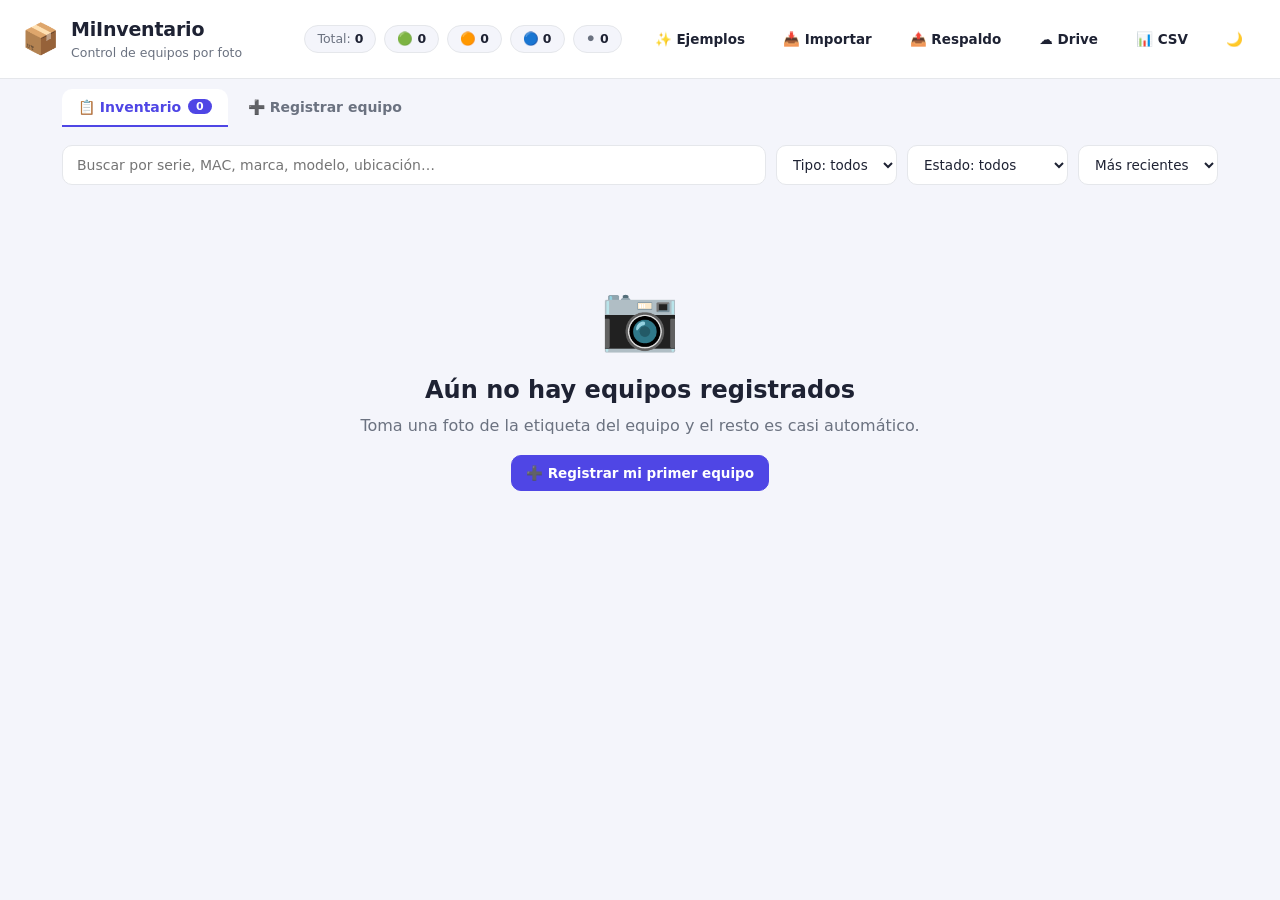
<file: index.html>
<!DOCTYPE html>
<html lang="es" data-tema="claro">
<head>
<meta charset="UTF-8">
<meta name="viewport" content="width=device-width, initial-scale=1.0">
<title>📦 MiInventario — Control de equipos</title>
<meta name="description" content="Ordena tu inventario de equipos con fotos, número de serie y dirección MAC.">
<link rel="icon" href="data:image/svg+xml,<svg xmlns='http://www.w3.org/2000/svg' viewBox='0 0 100 100'><text y='.9em' font-size='90'>📦</text></svg>">
<style>
/* ============ Variables y base ============ */
:root {
  --acento: #4f46e5;
  --acento-claro: #eef2ff;
  --acento-oscuro: #4338ca;
  --fondo: #f4f5fb;
  --superficie: #ffffff;
  --texto: #1e2233;
  --texto-suave: #6b7280;
  --borde: #e5e7eb;
  --sombra: 0 1px 3px rgba(16, 24, 40, .08), 0 1px 2px rgba(16, 24, 40, .04);
  --sombra-alta: 0 12px 32px rgba(16, 24, 40, .16);
  --radio: 14px;
  --ok: #16a34a;   --ok-fondo: #dcfce7;
  --rep: #ea580c;  --rep-fondo: #ffedd5;
  --pre: #2563eb;  --pre-fondo: #dbeafe;
  --baja: #6b7280; --baja-fondo: #e5e7eb;
}

[data-tema="oscuro"] {
  --fondo: #0f1117;
  --superficie: #191c26;
  --texto: #e8eaf2;
  --texto-suave: #9aa1b5;
  --borde: #2b3040;
  --acento-claro: #232746;
  --sombra: 0 1px 3px rgba(0, 0, 0, .4);
  --sombra-alta: 0 12px 32px rgba(0, 0, 0, .5);
  --ok-fondo: #12321f;   --rep-fondo: #3a2110;  --pre-fondo: #15264a;  --baja-fondo: #262b36;
}

* { box-sizing: border-box; }

/* El atributo hidden debe ganar siempre, incluso sobre display:flex/block */
[hidden] { display: none !important; }

html { scroll-behavior: smooth; }

body {
  margin: 0;
  font-family: system-ui, -apple-system, "Segoe UI", Roboto, "Helvetica Neue", Arial, sans-serif;
  background: var(--fondo);
  color: var(--texto);
  line-height: 1.45;
  transition: background .25s, color .25s;
}

/* ============ Encabezado ============ */
.encabezado {
  display: flex;
  align-items: center;
  gap: 18px;
  flex-wrap: wrap;
  padding: 16px 22px;
  background: var(--superficie);
  border-bottom: 1px solid var(--borde);
  position: sticky;
  top: 0;
  z-index: 20;
}

.marca { display: flex; align-items: center; gap: 12px; }
.logo { font-size: 30px; }
.marca h1 { margin: 0; font-size: 19px; letter-spacing: -.2px; }
.sub { margin: 0; font-size: 12.5px; color: var(--texto-suave); }

.stats { display: flex; gap: 8px; flex-wrap: wrap; margin-left: auto; }
.stat {
  background: var(--fondo);
  border: 1px solid var(--borde);
  border-radius: 999px;
  padding: 4px 12px;
  font-size: 12.5px;
  color: var(--texto-suave);
  white-space: nowrap;
}
.stat b { color: var(--texto); font-weight: 650; }

.acciones { display: flex; gap: 8px; flex-wrap: wrap; }

/* ============ Botones ============ */
.btn {
  appearance: none;
  border: 1px solid var(--borde);
  background: var(--superficie);
  color: var(--texto);
  padding: 9px 14px;
  border-radius: 10px;
  font-size: 13.5px;
  font-weight: 550;
  cursor: pointer;
  transition: transform .06s, box-shadow .15s, background .15s, border-color .15s;
  font-family: inherit;
}
.btn:hover { border-color: var(--acento); box-shadow: var(--sombra); }
.btn:active { transform: translateY(1px); }
.btn:disabled { opacity: .55; cursor: not-allowed; }

.btn-primario { background: var(--acento); border-color: var(--acento); color: #fff; }
.btn-primario:hover { background: var(--acento-oscuro); border-color: var(--acento-oscuro); box-shadow: 0 4px 14px rgba(79, 70, 229, .35); }
.btn-peligro { color: #dc2626; border-color: #fecaca; }
.btn-peligro:hover { background: #fef2f2; border-color: #dc2626; }
[data-tema="oscuro"] .btn-peligro { border-color: #7f1d1d; }
[data-tema="oscuro"] .btn-peligro:hover { background: #2b1517; }
.btn-ghost { background: transparent; border-color: transparent; }
.btn-ghost:hover { background: var(--fondo); border-color: var(--borde); }

/* ============ Pestañas ============ */
.pestanas {
  display: flex;
  gap: 4px;
  padding: 10px 22px 0;
  max-width: 1200px;
  margin: 0 auto;
}
.pestana {
  border: none;
  background: transparent;
  padding: 10px 16px;
  font-size: 14px;
  font-weight: 600;
  color: var(--texto-suave);
  cursor: pointer;
  border-radius: 10px 10px 0 0;
  border-bottom: 2px solid transparent;
  font-family: inherit;
  display: flex;
  align-items: center;
  gap: 7px;
}
.pestana:hover { color: var(--texto); background: var(--superficie); }
.pestana.activa { color: var(--acento); border-bottom-color: var(--acento); background: var(--superficie); }
.contador {
  background: var(--acento);
  color: #fff;
  font-size: 11px;
  font-weight: 700;
  border-radius: 999px;
  padding: 1px 8px;
  min-width: 20px;
  text-align: center;
}

/* ============ Main / vistas ============ */
main { max-width: 1200px; margin: 0 auto; padding: 18px 22px 60px; }
.vista { animation: aparecer .18s ease; }
@keyframes aparecer { from { opacity: 0; transform: translateY(4px); } to { opacity: 1; transform: none; } }

/* ============ Barra de herramientas ============ */
.barra {
  display: flex;
  gap: 10px;
  flex-wrap: wrap;
  margin-bottom: 16px;
}
.barra input[type="search"] {
  flex: 1 1 260px;
  padding: 10px 14px;
  border: 1px solid var(--borde);
  border-radius: 10px;
  background: var(--superficie);
  color: var(--texto);
  font-size: 14px;
  font-family: inherit;
}
.barra select {
  padding: 10px 12px;
  border: 1px solid var(--borde);
  border-radius: 10px;
  background: var(--superficie);
  color: var(--texto);
  font-size: 13.5px;
  font-family: inherit;
  cursor: pointer;
}
input:focus, select:focus, textarea:focus { outline: 2px solid var(--acento); outline-offset: 1px; border-color: var(--acento); }

/* ============ Grid de tarjetas ============ */
.grid {
  display: grid;
  grid-template-columns: repeat(auto-fill, minmax(250px, 1fr));
  gap: 16px;
}
.tarjeta {
  background: var(--superficie);
  border: 1px solid var(--borde);
  border-radius: var(--radio);
  overflow: hidden;
  box-shadow: var(--sombra);
  display: flex;
  flex-direction: column;
  transition: transform .12s, box-shadow .12s;
}
.tarjeta:hover { transform: translateY(-2px); box-shadow: var(--sombra-alta); }

.tarjeta-foto {
  aspect-ratio: 4 / 3;
  background: linear-gradient(135deg, #4f46e5, #7c3aed);
  cursor: zoom-in;
  position: relative;
  display: flex;
  align-items: center;
  justify-content: center;
  overflow: hidden;
}
[data-tema="oscuro"] .tarjeta-foto { background: linear-gradient(135deg, #312e81, #581c87); }
.tarjeta-foto img { width: 100%; height: 100%; object-fit: cover; display: block; }
.tarjeta-foto .emoji { font-size: 56px; filter: drop-shadow(0 4px 8px rgba(0,0,0,.3)); }
.tarjeta-foto .sin-foto-etiq { position: absolute; bottom: 8px; font-size: 11px; color: #fff; background: rgba(0,0,0,.35); padding: 2px 10px; border-radius: 999px; }

.tarjeta-cuerpo { padding: 13px 15px 12px; display: flex; flex-direction: column; gap: 7px; flex: 1; }
.etiquetas { display: flex; gap: 6px; flex-wrap: wrap; align-items: center; }
.etiqueta {
  font-size: 11px;
  font-weight: 650;
  border-radius: 999px;
  padding: 2px 9px;
  letter-spacing: .2px;
}
.etq-tipo { background: var(--acento-claro); color: var(--acento); }
.etq-operativo { background: var(--ok-fondo); color: var(--ok); }
.etq-reparacion { background: var(--rep-fondo); color: var(--rep); }
.etq-prestamo { background: var(--pre-fondo); color: var(--pre); }
.etq-baja { background: var(--baja-fondo); color: var(--baja); }

.fila { display: flex; align-items: baseline; gap: 7px; font-size: 13px; }
.fila .k { color: var(--texto-suave); min-width: 42px; font-size: 11.5px; text-transform: uppercase; letter-spacing: .4px; font-weight: 600; }
.fila .v { color: var(--texto); word-break: break-all; }
.mono { font-family: ui-monospace, "Cascadia Code", Consolas, monospace; font-size: 12.5px; }
.tarjeta-marca { color: var(--texto); font-size: 14.5px; font-weight: 650; }
.tarjeta-fecha { font-size: 11.5px; color: var(--texto-suave); margin-top: auto; }

.tarjeta-pie {
  display: flex;
  border-top: 1px solid var(--borde);
}
.tarjeta-pie button {
  flex: 1;
  border: none;
  background: transparent;
  padding: 9px;
  font-size: 12.5px;
  font-weight: 600;
  color: var(--texto-suave);
  cursor: pointer;
  font-family: inherit;
  transition: background .12s, color .12s;
}
.tarjeta-pie button + button { border-left: 1px solid var(--borde); }
.tarjeta-pie button:hover { background: var(--fondo); color: var(--texto); }
.tarjeta-pie .eliminar:hover { color: #dc2626; background: #fef2f2; }

/* ============ Vacío ============ */
.vacio {
  text-align: center;
  padding: 70px 20px;
  color: var(--texto-suave);
}
.vacio-icono { font-size: 64px; display: block; margin-bottom: 10px; }
.vacio h2 { color: var(--texto); margin: 6px 0; }
.vacio p { margin: 0 0 18px; }

/* ============ Formulario ============ */
.dos-columnas {
  display: grid;
  grid-template-columns: minmax(0, 5fr) minmax(0, 6fr);
  gap: 22px;
  align-items: start;
}
@media (max-width: 860px) { .dos-columnas { grid-template-columns: 1fr; } }

.col-foto, .col-datos { background: var(--superficie); border: 1px solid var(--borde); border-radius: var(--radio); padding: 18px; box-shadow: var(--sombra); }
.col-foto h2, .col-datos h2 { margin: 0 0 12px; font-size: 16px; }

.zona-foto {
  border: 2px dashed var(--borde);
  border-radius: 12px;
  overflow: hidden;
  aspect-ratio: 4 / 3;
  display: flex;
  align-items: center;
  justify-content: center;
  background: var(--fondo);
  position: relative;
}
.zona-foto video, .zona-foto img { width: 100%; height: 100%; object-fit: cover; display: block; position: absolute; inset: 0; }
.sin-foto { text-align: center; color: var(--texto-suave); }
.sin-foto .icono { font-size: 46px; display: block; margin-bottom: 6px; }
.sin-foto p { margin: 0; font-size: 14px; }

.controles-foto { display: flex; gap: 8px; flex-wrap: wrap; margin-top: 12px; }

.detectados { margin-top: 12px; background: var(--ok-fondo); border: 1px solid rgba(22, 163, 74, .35); border-radius: 10px; padding: 10px 12px; }
.detectados .mini { margin: 0 0 8px; font-size: 12px; color: var(--ok); font-weight: 600; }
.chips { display: flex; flex-wrap: wrap; gap: 6px; }
.chip {
  display: inline-flex;
  align-items: center;
  gap: 4px;
  background: var(--superficie);
  border: 1px solid var(--borde);
  border-radius: 8px;
  padding: 4px 8px;
  font-family: ui-monospace, Consolas, monospace;
  font-size: 12px;
  color: var(--texto);
}
.chip button {
  border: none;
  background: var(--ok-fondo);
  color: var(--ok);
  border-radius: 5px;
  font-size: 10.5px;
  font-weight: 700;
  padding: 2px 6px;
  cursor: pointer;
  font-family: inherit;
}
.chip button:hover { filter: brightness(.95); }

.ayuda { font-size: 12.5px; color: var(--texto-suave); margin: 12px 0 0; }

.col-datos label {
  display: block;
  font-size: 12.5px;
  font-weight: 600;
  color: var(--texto-suave);
  margin-bottom: 12px;
}
.col-datos input, .col-datos select, .col-datos textarea {
  display: block;
  width: 100%;
  margin-top: 4px;
  padding: 9px 12px;
  border: 1px solid var(--borde);
  border-radius: 9px;
  background: var(--superficie);
  color: var(--texto);
  font-size: 14px;
  font-family: inherit;
  font-weight: 400;
}

.pie-form {
  display: flex;
  gap: 10px;
  align-items: center;
  justify-content: flex-end;
  margin-top: 18px;
}
.aviso {
  font-size: 12.5px;
  color: #b45309;
  background: var(--rep-fondo);
  border-radius: 8px;
  padding: 6px 10px;
  margin-right: auto;
}

/* ============ Modal ============ */
.modal-fondo, .lightbox {
  position: fixed;
  inset: 0;
  background: rgba(10, 12, 20, .55);
  backdrop-filter: blur(3px);
  display: flex;
  align-items: center;
  justify-content: center;
  z-index: 50;
  padding: 20px;
  animation: aparecer .15s ease;
}
.modal {
  background: var(--superficie);
  border-radius: 16px;
  box-shadow: var(--sombra-alta);
  max-width: 460px;
  width: 100%;
  max-height: 85vh;
  overflow: auto;
  padding: 22px;
}
.modal h3 { margin: 0 0 8px; font-size: 17px; }
.modal p { margin: 0 0 16px; color: var(--texto-suave); font-size: 14px; }
.modal-botones { display: flex; gap: 10px; justify-content: flex-end; flex-wrap: wrap; }
.lista-ocr { display: flex; flex-direction: column; gap: 6px; margin: 10px 0 14px; }
.lista-ocr button {
  text-align: left;
  border: 1px solid var(--borde);
  background: var(--fondo);
  color: var(--texto);
  border-radius: 8px;
  padding: 8px 12px;
  font-size: 13px;
  font-family: ui-monospace, Consolas, monospace;
  cursor: pointer;
  word-break: break-all;
}
.lista-ocr button:hover { border-color: var(--acento); background: var(--acento-claro); color: var(--acento); }

.lightbox { cursor: zoom-out; }
.lightbox img { max-width: 92vw; max-height: 88vh; border-radius: 10px; box-shadow: var(--sombra-alta); }
.lightbox-cerrar {
  position: fixed;
  top: 18px;
  right: 18px;
  border-radius: 999px;
  width: 42px;
  height: 42px;
  font-size: 16px;
}

/* ============ Escáner de códigos de barras ============ */
.escanner-fondo {
  position: fixed;
  inset: 0;
  background: rgba(8, 10, 16, .92);
  display: flex;
  overflow-y: auto;
  z-index: 70;
  padding: 16px;
  animation: aparecer .15s ease;
}
.escanner {
  background: var(--superficie);
  border-radius: 16px;
  box-shadow: var(--sombra-alta);
  max-width: 480px;
  width: 100%;
  padding: 18px;
  text-align: center;
  margin: auto;
}
.escanner h3 { margin: 0 0 6px; font-size: 17px; }
.escanner-sub { margin: 0 0 12px; color: var(--texto-suave); font-size: 13px; }
.escanner-camara {
  position: relative;
  border-radius: 12px;
  overflow: hidden;
  background: #000;
  aspect-ratio: 4 / 3;
}
.escanner-camara video { width: 100%; height: 100%; object-fit: cover; display: block; }
.escanner-marco { position: absolute; inset: 0; pointer-events: none; }
.escanner-marco::before {
  content: '';
  position: absolute;
  inset: 20% 12%;
  border: 2px solid rgba(255, 255, 255, .9);
  border-radius: 10px;
  box-shadow: 0 0 0 999px rgba(0, 0, 0, .30);
}
.escanner-linea {
  position: absolute;
  left: 12%;
  right: 12%;
  top: 45%;
  height: 2px;
  background: var(--acento);
  box-shadow: 0 0 10px var(--acento);
  pointer-events: none;
  animation: linea-escaneo 2.2s ease-in-out infinite;
}
@keyframes linea-escaneo {
  0%, 100% { top: 32%; }
  50% { top: 68%; }
}
.escanner-torch {
  position: absolute;
  bottom: 10px;
  right: 10px;
  z-index: 6;
  width: 44px;
  height: 44px;
  border-radius: 50%;
  border: none;
  background: rgba(0, 0, 0, .55);
  color: #fff;
  font-size: 20px;
  cursor: pointer;
  display: flex;
  align-items: center;
  justify-content: center;
  padding: 0;
}
.escanner-torch[hidden] { display: none; }
.escanner-torch.activa {
  background: #ffd60a;
  color: #000;
  box-shadow: 0 0 12px rgba(255, 214, 10, .8);
}
.escanner-cargando {
  position: absolute;
  inset: 0;
  display: flex;
  align-items: center;
  justify-content: center;
  color: #fff;
  background: rgba(0, 0, 0, .6);
  font-size: 14px;
  z-index: 2;
}
.escanner-estado { margin: 10px 0 0; font-size: 13px; color: var(--texto-suave); min-height: 18px; }
.escanner-chips { justify-content: center; margin-top: 8px; }

/* ============ Toasts ============ */
.toasts {
  position: fixed;
  bottom: 18px;
  right: 18px;
  display: flex;
  flex-direction: column;
  gap: 8px;
  z-index: 60;
  max-width: min(360px, 90vw);
}
.toast {
  background: var(--texto);
  color: var(--fondo);
  border-radius: 10px;
  padding: 11px 15px;
  font-size: 13.5px;
  box-shadow: var(--sombra-alta);
  animation: aparecer .18s ease;
  word-break: break-word;
}
.toast.ok { background: var(--ok); color: #fff; }
.toast.error { background: #dc2626; color: #fff; }

/* ============ Responsive ============ */
@media (max-width: 640px) {
  .encabezado { padding: 12px 14px; gap: 10px; }
  .stats { order: 3; width: 100%; }
  main { padding: 14px 14px 50px; }
  .pestanas { padding: 8px 14px 0; }
  .grid { grid-template-columns: 1fr 1fr; gap: 10px; }
  .tarjeta-cuerpo { padding: 10px; }
  .fila .k { display: none; }
}
@media (max-width: 420px) {
  .grid { grid-template-columns: 1fr; }
}

/* Scrollbar discreta */
::-webkit-scrollbar { width: 10px; height: 10px; }
::-webkit-scrollbar-thumb { background: var(--borde); border-radius: 999px; }
::-webkit-scrollbar-thumb:hover { background: var(--texto-suave); }
</style>
</head>
<body>

<header class="encabezado">
  <div class="marca">
    <span class="logo">📦</span>
    <div class="marca-texto">
      <h1>MiInventario</h1>
      <p class="sub">Control de equipos por foto</p>
    </div>
  </div>
  <div id="stats" class="stats"></div>
  <div class="acciones">
    <button id="btnEjemplos" class="btn btn-ghost" title="Cargar equipos de ejemplo">✨ Ejemplos</button>
    <button id="btnImportar" class="btn btn-ghost" title="Restaurar un respaldo">📥 Importar</button>
    <button id="btnExportar" class="btn btn-ghost" title="Respaldo completo (incluye fotos)">📤 Respaldo</button>
    <button id="btnDrive" class="btn btn-ghost" title="Respaldo automático en Google Drive">☁️ Drive</button>
    <button id="btnCsv" class="btn btn-ghost" title="Exportar la lista a hoja de cálculo">📊 CSV</button>
    <button id="btnTema" class="btn btn-ghost" title="Cambiar tema">🌙</button>
  </div>
</header>

<nav class="pestanas">
  <button class="pestana activa" data-vista="inventario">📋 Inventario <span id="contador" class="contador"></span></button>
  <button class="pestana" data-vista="formulario">➕ Registrar equipo</button>
</nav>

<main>
  <!-- ============ VISTA: INVENTARIO ============ -->
  <section id="vista-inventario" class="vista">
    <div class="barra">
      <input id="busqueda" type="search" placeholder="Buscar por serie, MAC, marca, modelo, ubicación…" autocomplete="off">
      <select id="filtroTipo" title="Filtrar por tipo"></select>
      <select id="filtroEstado" title="Filtrar por estado">
        <option value="todos">Estado: todos</option>
        <option value="operativo">🟢 Operativo</option>
        <option value="reparacion">🟠 En reparación</option>
        <option value="prestamo">🔵 En préstamo</option>
        <option value="baja">⚫ Dado de baja</option>
      </select>
      <select id="orden" title="Ordenar">
        <option value="reciente">Más recientes</option>
        <option value="antiguo">Más antiguos</option>
        <option value="tipo">Por tipo</option>
      </select>
    </div>

    <div id="grid" class="grid"></div>

    <div id="vacio" class="vacio" hidden>
      <span class="vacio-icono">📷</span>
      <h2>Aún no hay equipos registrados</h2>
      <p>Toma una foto de la etiqueta del equipo y el resto es casi automático.</p>
      <button id="btnIrRegistrar" class="btn btn-primario">➕ Registrar mi primer equipo</button>
    </div>
  </section>

  <!-- ============ VISTA: FORMULARIO ============ -->
  <section id="vista-formulario" class="vista" hidden>
    <form id="formEquipo" novalidate>
      <div class="dos-columnas">
        <div class="col-foto">
          <h2>📷 Foto del equipo</h2>
          <div id="zonaFoto" class="zona-foto">
            <div id="sinFoto" class="sin-foto">
              <span class="icono">🖼️</span>
              <p>Sin foto</p>
            </div>
            <video id="camara" autoplay playsinline muted hidden></video>
            <img id="previewFoto" alt="Foto del equipo" hidden>
          </div>
          <div id="controlesFoto" class="controles-foto">
            <button type="button" id="btnEscanner" class="btn btn-primario" title="Abre la cámara y detecta el código de barras de la etiqueta">📷 Escanear etiqueta</button>
            <button type="button" id="btnCamara" class="btn btn-primario">📷 Tomar foto</button>
            <button type="button" id="btnSubir" class="btn">📁 Subir foto</button>
            <button type="button" id="btnCapturar" class="btn btn-primario" hidden>📸 Capturar</button>
            <button type="button" id="btnCancelarCamara" class="btn" hidden>✖ Cancelar</button>
            <button type="button" id="btnQuitarFoto" class="btn btn-peligro" hidden>🗑 Quitar foto</button>
            <button type="button" id="btnOcr" class="btn" hidden>🔍 Leer texto (OCR)</button>
            <button type="button" id="btnCodigos" class="btn" hidden>🔍 Buscar códigos</button>
          </div>
          <input type="file" id="archivoFoto" accept="image/*" hidden>
          <div id="detectados" class="detectados" hidden>
            <p class="mini">Detectado en la foto — haz clic para usarlo:</p>
            <div id="chips" class="chips"></div>
          </div>
          <p class="ayuda">💡 Enfoca la etiqueta con el código de barras o el número de serie: la app intentará rellenar los datos por ti.</p>
        </div>

        <div class="col-datos">
          <h2>Datos del equipo</h2>
          <label>Número de serie
            <input id="fSerial" placeholder="Ej: X3K2-9F7Q-1TZ4" autocomplete="off">
          </label>
          <label>Dirección MAC
            <input id="fMac" placeholder="AA:BB:CC:DD:EE:FF" autocomplete="off" maxlength="17">
          </label>
          <label>Tipo
            <input id="fTipo" list="listaTipos" placeholder="Laptop, monitor, router…" autocomplete="off">
            <datalist id="listaTipos"></datalist>
          </label>
          <label>Marca <input id="fMarca" placeholder="HP, Dell, Lenovo…" autocomplete="off"></label>
          <label>Modelo <input id="fModelo" placeholder="ProBook 450 G8…" autocomplete="off"></label>
          <label>Ubicación <input id="fUbicacion" placeholder="Oficina 2, bodega, casa…" autocomplete="off"></label>
          <label>Estado
            <select id="fEstado">
              <option value="operativo">🟢 Operativo</option>
              <option value="reparacion">🟠 En reparación</option>
              <option value="prestamo">🔵 En préstamo</option>
              <option value="baja">⚫ Dado de baja</option>
            </select>
          </label>
          <label>Notas <textarea id="fNotas" rows="3" placeholder="Detalles extra, garantía, contraseñas de BIOS…"></textarea></label>
          <label>Fecha de registro <input type="date" id="fFecha"></label>
        </div>
      </div>

      <div class="pie-form">
        <span id="avisoDuplicado" class="aviso" hidden></span>
        <button type="button" id="btnCancelar" class="btn">Cancelar</button>
        <button type="submit" id="btnGuardar" class="btn btn-primario">💾 Guardar equipo</button>
      </div>
    </form>
  </section>
</main>

<!-- ============ MODAL GENÉRICO ============ -->
<div id="modalFondo" class="modal-fondo" hidden>
  <div class="modal">
    <div id="modalContenido"></div>
  </div>
</div>

<!-- ============ LIGHTBOX DE FOTO ============ -->
<div id="lightbox" class="lightbox" hidden>
  <img id="lightboxImg" alt="Foto ampliada">
  <button id="btnCerrarLightbox" class="btn lightbox-cerrar" title="Cerrar">✖</button>
</div>

<!-- ============ ESCÁNER DE CÓDIGOS DE BARRAS ============ -->
<div id="escannerFondo" class="escanner-fondo" hidden>
  <div class="escanner">
    <h3>📷 Escanear etiqueta</h3>
    <p class="escanner-sub">Enfoca el código de barras de la etiqueta: el número de serie y la MAC se rellenan automáticamente.</p>
    <div class="escanner-camara">
      <video id="escannerVideo" autoplay playsinline muted></video>
      <div class="escanner-marco"></div>
      <div class="escanner-linea"></div>
      <button id="escannerTorch" class="escanner-torch" type="button" title="Encender linterna" hidden>🔦</button>
      <div id="escannerCargando" class="escanner-cargando">⏳ Cargando lector…</div>
    </div>
    <div id="escannerEstado" class="escanner-estado">🔍 Buscando código…</div>
    <div id="escannerChips" class="chips escanner-chips"></div>
    <div class="modal-botones">
      <button class="btn btn-primario" id="escannerListo">✓ Listo</button>
      <button class="btn" id="escannerCancelar">✖ Cancelar</button>
    </div>
  </div>
</div>

<div id="toasts" class="toasts"></div>

<script>
'use strict';

/* ============================================================
   MiInventario — Control de equipos por foto
   App 100% local: los datos y fotos viven en tu navegador.
   ============================================================ */

/* ---------------- Utilidades ---------------- */
const $ = (sel) => document.querySelector(sel);
const $$ = (sel) => [...document.querySelectorAll(sel)];

const esc = (s) => String(s ?? '').replace(/[&<>"']/g, (c) => ({ '&': '&amp;', '<': '&lt;', '>': '&gt;', '"': '&quot;', "'": '&#39;' }[c]));

const uid = () => (crypto.randomUUID ? crypto.randomUUID() : 'id-' + Date.now() + '-' + Math.random().toString(36).slice(2));

const normalizar = (s) => String(s ?? '').toLowerCase().normalize('NFD').replace(/[\u0300-\u036f]/g, '');

const hoyISO = () => new Date().toISOString().slice(0, 10);

const formatearFecha = (iso) => {
  if (!iso) return '';
  try {
    return new Date(iso + 'T12:00:00').toLocaleDateString('es-ES', { day: '2-digit', month: 'short', year: 'numeric' });
  } catch { return iso; }
};

const descargar = (nombre, contenido, tipo) => {
  const blob = contenido instanceof Blob ? contenido : new Blob([contenido], { type: tipo || 'application/octet-stream' });
  const url = URL.createObjectURL(blob);
  const a = document.createElement('a');
  a.href = url;
  a.download = nombre;
  document.body.appendChild(a);
  a.click();
  a.remove();
  setTimeout(() => URL.revokeObjectURL(url), 2000);
};

/* ---------------- Toasts ---------------- */
function toast(mensaje, tipo = '', enlace = null) {
  const div = document.createElement('div');
  div.className = 'toast ' + tipo;
  if (enlace) {
    div.appendChild(document.createTextNode(mensaje + ' '));
    const a = document.createElement('a');
    a.href = enlace.url;
    a.target = '_blank';
    a.rel = 'noopener';
    a.textContent = enlace.etiqueta;
    a.style.color = '#fff';
    a.style.fontWeight = '700';
    a.style.textDecoration = 'underline';
    div.appendChild(a);
  } else {
    div.textContent = mensaje;
  }
  $('#toasts').appendChild(div);
  setTimeout(() => {
    div.style.transition = 'opacity .3s, transform .3s';
    div.style.opacity = '0';
    div.style.transform = 'translateY(6px)';
    setTimeout(() => div.remove(), 320);
  }, enlace ? 6000 : 3200);
}

/* ---------------- Temas ---------------- */
const TEMA_KEY = 'minventario-tema';
function aplicarTema(tema) {
  document.documentElement.dataset.tema = tema;
  $('#btnTema').textContent = tema === 'oscuro' ? '☀️' : '🌙';
  try { localStorage.setItem(TEMA_KEY, tema); } catch {}
}
$('#btnTema').addEventListener('click', () => {
  aplicarTema(document.documentElement.dataset.tema === 'oscuro' ? 'claro' : 'oscuro');
});

/* ---------------- Datos: constantes y estado ---------------- */
const ESTADOS = {
  operativo:   { texto: 'Operativo',     etq: 'etq-operativo',   icono: '🟢' },
  reparacion:  { texto: 'En reparación', etq: 'etq-reparacion',  icono: '🟠' },
  prestamo:    { texto: 'En préstamo',   etq: 'etq-prestamo',    icono: '🔵' },
  baja:        { texto: 'Dado de baja',  etq: 'etq-baja',        icono: '⚫' },
};
const TIPOS_PREDEFINIDOS = ['Laptop', 'Desktop', 'Monitor', 'Impresora', 'Router', 'Switch', 'Teléfono', 'Tablet', 'Teclado', 'Mouse', 'Cámara', 'Accesorio', 'Otro'];
const EMOJIS_TIPO = {
  laptop: '💻', desktop: '🖥️', monitor: '🖥️', impresora: '🖨️', router: '📡', switch: '🔀',
  teléfono: '📱', telefono: '📱', tablet: '📱', teclado: '⌨️', mouse: '🖱️', cámara: '📷', camara: '📷',
  accesorio: '🔌', otro: '📦',
};
const emojiTipo = (t) => {
  const k = normalizar(t);
  for (const [clave, emoji] of Object.entries(EMOJIS_TIPO)) {
    if (k.includes(clave)) return emoji;
  }
  return '📦';
};

const STORAGE_KEY = 'minventario-equipos-v1';
const DB_NAME = 'minventario-db';
const DB_STORE = 'fotos';

/* ---------------- Google Drive (respaldo en la nube) ---------------- */
// Para activar el respaldo en Drive, crea un ID de cliente OAuth (tipo "Aplicación web")
// en https://console.cloud.google.com y pégalo aquí. Pasos en el README.
const DRIVE_CLIENT_ID = '331783643231-751s47oie5ff4cjv5g752entdg1gjinn.apps.googleusercontent.com';
const DRIVE_SCOPE = 'https://www.googleapis.com/auth/drive.file';
const DRIVE_CARPETA = 'MiInventario';
const DRIVE_MAX_RESPALDOS = 10;
const DRIVE_AUTO_KEY = 'minventario-drive-auto';
const DRIVE_SESION_KEY = 'minventario-drive-sesion';

let equipos = [];           // metadatos (sin foto)
let editandoId = null;      // id del equipo en edición (null = nuevo)
let fotoDataUrl = null;     // foto nueva en el formulario
let fotoEsNueva = false;    // true si la foto actual debe reemplazar la del equipo
let streamCamara = null;    // stream de la cámara activo

/* ---------------- Almacenamiento (fotos en IndexedDB) ---------------- */
function abrirDB() {
  return new Promise((resolve, reject) => {
    const req = indexedDB.open(DB_NAME, 1);
    req.onupgradeneeded = () => { req.result.createObjectStore(DB_STORE); };
    req.onsuccess = () => resolve(req.result);
    req.onerror = () => reject(req.error);
  });
}

function idbPut(clave, blob) {
  return abrirDB().then((db) => new Promise((resolve, reject) => {
    const tx = db.transaction(DB_STORE, 'readwrite');
    tx.objectStore(DB_STORE).put(blob, clave);
    tx.oncomplete = () => resolve();
    tx.onerror = () => reject(tx.error);
  }));
}

function idbGet(clave) {
  return abrirDB().then((db) => new Promise((resolve, reject) => {
    const tx = db.transaction(DB_STORE, 'readonly');
    const req = tx.objectStore(DB_STORE).get(clave);
    req.onsuccess = () => resolve(req.result || null);
    req.onerror = () => reject(req.error);
  }));
}

function idbDelete(clave) {
  return abrirDB().then((db) => new Promise((resolve, reject) => {
    const tx = db.transaction(DB_STORE, 'readwrite');
    tx.objectStore(DB_STORE).delete(clave);
    tx.oncomplete = () => resolve();
    tx.onerror = () => reject(tx.error);
  }));
}

function idbLimpiar() {
  return abrirDB().then((db) => new Promise((resolve, reject) => {
    const tx = db.transaction(DB_STORE, 'readwrite');
    tx.objectStore(DB_STORE).clear();
    tx.oncomplete = () => resolve();
    tx.onerror = () => reject(tx.error);
  }));
}

/* ---------------- Guardar / cargar metadatos ---------------- */
function guardar() {
  try { localStorage.setItem(STORAGE_KEY, JSON.stringify(equipos)); } catch (e) { toast('No se pudo guardar: ' + e.message, 'error'); }
  programarRespaldoAutomatico();
}

function cargar() {
  try {
    const raw = localStorage.getItem(STORAGE_KEY);
    equipos = raw ? JSON.parse(raw) : [];
    if (!Array.isArray(equipos)) equipos = [];
  } catch {
    equipos = [];
  }
}

/* ---------------- Pestañas ---------------- */
function mostrarVista(vista) {
  $$('.pestana').forEach((p) => p.classList.toggle('activa', p.dataset.vista === vista));
  $('#vista-inventario').hidden = vista !== 'inventario';
  $('#vista-formulario').hidden = vista !== 'formulario';
  if (vista === 'inventario') {
    pararCamara();
    render();
  } else {
    $('#fTipo').focus();
  }
}

$$('.pestana').forEach((p) => p.addEventListener('click', () => mostrarVista(p.dataset.vista)));
$('#btnIrRegistrar').addEventListener('click', () => mostrarVista('formulario'));

/* ---------------- Render: stats, filtros y grid ---------------- */
function estadoActual() {
  return {
    busqueda: normalizar($('#busqueda').value),
    tipo: $('#filtroTipo').value,
    estado: $('#filtroEstado').value,
    orden: $('#orden').value,
  };
}

function filtrar() {
  const f = estadoActual();
  let lista = equipos.filter((e) => {
    const texto = normalizar([e.serial, e.mac, e.marca, e.modelo, e.ubicacion, e.tipo, e.notas].join(' '));
    const coincideTexto = !f.busqueda || texto.includes(f.busqueda);
    const coincideTipo = f.tipo === 'todos' || e.tipo === f.tipo;
    const coincideEstado = f.estado === 'todos' || e.estado === f.estado;
    return coincideTexto && coincideTipo && coincideEstado;
  });
  lista.sort((a, b) => {
    if (f.orden === 'tipo') return (a.tipo || '').localeCompare(b.tipo || '', 'es');
    const diff = (a.fechaRegistro || '').localeCompare(b.fechaRegistro || '');
    return f.orden === 'antiguo' ? diff : -diff;
  });
  return lista;
}

function renderStats() {
  const total = equipos.length;
  const contar = (estado) => equipos.filter((e) => e.estado === estado).length;
  $('#stats').innerHTML =
    `<span class="stat">Total: <b>${total}</b></span>` +
    `<span class="stat">🟢 <b>${contar('operativo')}</b></span>` +
    `<span class="stat">🟠 <b>${contar('reparacion')}</b></span>` +
    `<span class="stat">🔵 <b>${contar('prestamo')}</b></span>` +
    `<span class="stat">⚫ <b>${contar('baja')}</b></span>`;
}

function renderFiltrosTipo() {
  const usados = [...new Set(equipos.map((e) => e.tipo).filter(Boolean))];
  const opciones = [...new Set([...TIPOS_PREDEFINIDOS, ...usados])];
  const actual = $('#filtroTipo').value;
  $('#filtroTipo').innerHTML = '<option value="todos">Tipo: todos</option>' +
    opciones.map((t) => `<option value="${esc(t)}">${esc(t)}</option>`).join('');
  if (actual && opciones.includes(actual)) $('#filtroTipo').value = actual;

  const datalist = TIPOS_PREDEFINIDOS.concat(usados.filter((t) => !TIPOS_PREDEFINIDOS.includes(t)));
  $('#listaTipos').innerHTML = [...new Set(datalist)].map((t) => `<option value="${esc(t)}">`).join('');
}

async function render() {
  renderStats();
  renderFiltrosTipo();
  const lista = filtrar();
  $('#contador').textContent = lista.length;
  const grid = $('#grid');
  const vacio = $('#vacio');

  if (equipos.length === 0) {
    grid.innerHTML = '';
    vacio.hidden = false;
    return;
  }
  vacio.hidden = true;
  if (lista.length === 0) {
    grid.innerHTML = `<div class="vacio" style="grid-column:1/-1">
      <span class="vacio-icono">🔍</span>
      <h2>Sin resultados</h2>
      <p>Ningún equipo coincide con la búsqueda o los filtros.</p>
      <button class="btn" id="btnLimpiarFiltros">Limpiar filtros</button>
    </div>`;
    $('#btnLimpiarFiltros').addEventListener('click', () => {
      $('#busqueda').value = '';
      $('#filtroTipo').value = 'todos';
      $('#filtroEstado').value = 'todos';
      render();
    });
    return;
  }

  grid.innerHTML = lista.map(crearTarjetaHtml).join('');
  lista.forEach((e, i) => {
    const el = grid.children[i];
    el.querySelector('[data-accion="editar"]').addEventListener('click', () => editarEquipo(e.id));
    el.querySelector('[data-accion="eliminar"]').addEventListener('click', () => preguntarEliminar(e));
    const fotoEl = el.querySelector('[data-foto]');
    if (fotoEl) {
      fotoEl.addEventListener('click', () => verFoto(e.id));
      if (e.tieneFoto) {
        idbGet(e.id).then((blob) => {
          if (blob) {
            fotoEl.innerHTML = `<img src="${URL.createObjectURL(blob)}" alt="Foto de ${esc(e.serial || e.tipo || 'equipo')}" loading="lazy">`;
          }
        }).catch(() => {});
      } else {
        fotoEl.innerHTML = `<span class="emoji">${emojiTipo(e.tipo)}</span><span class="sin-foto-etiq">Sin foto</span>`;
      }
    }
  });
}

function crearTarjetaHtml(e) {
  const est = ESTADOS[e.estado] || ESTADOS.operativo;
  const nombre = [e.marca, e.modelo].filter(Boolean).join(' ') || (e.tipo || 'Equipo');
  return `<article class="tarjeta" data-id="${esc(e.id)}">
    <div class="tarjeta-foto" data-foto role="button" title="Ver foto"></div>
    <div class="tarjeta-cuerpo">
      <div class="etiquetas">
        ${e.tipo ? `<span class="etiqueta etq-tipo">${esc(e.tipo)}</span>` : ''}
        <span class="etiqueta ${est.etq}">${est.icono} ${est.texto}</span>
      </div>
      <div class="tarjeta-marca" title="${esc(nombre)}">${esc(nombre)}</div>
      ${e.serial ? `<div class="fila"><span class="k">Serie</span><span class="v mono">${esc(e.serial)}</span></div>` : ''}
      ${e.mac ? `<div class="fila"><span class="k">MAC</span><span class="v mono">${esc(e.mac)}</span></div>` : ''}
      ${e.ubicacion ? `<div class="fila"><span class="k">Lugar</span><span class="v">${esc(e.ubicacion)}</span></div>` : ''}
      <div class="tarjeta-fecha">📅 ${formatearFecha(e.fechaRegistro)}</div>
    </div>
    <div class="tarjeta-pie">
      <button data-accion="editar">✏️ Editar</button>
      <button data-accion="eliminar" class="eliminar">🗑 Eliminar</button>
    </div>
  </article>`;
}

/* ---------------- Lightbox ---------------- */
async function verFoto(id) {
  const e = equipos.find((x) => x.id === id);
  if (!e) return;
  let src = null;
  if (e.tieneFoto) {
    const blob = await idbGet(id);
    if (blob) src = URL.createObjectURL(blob);
  }
  if (!src && fotoDataUrl && editandoId === id) src = fotoDataUrl;
  const img = $('#lightboxImg');
  if (src) {
    img.src = src;
    $('#lightbox').hidden = false;
  } else {
    toast('Este equipo no tiene foto', 'error');
  }
}

$('#lightbox').addEventListener('click', () => { $('#lightbox').hidden = true; $('#lightboxImg').src = ''; });
$('#btnCerrarLightbox').addEventListener('click', () => { $('#lightbox').hidden = true; $('#lightboxImg').src = ''; });

/* ---------------- Modal genérico ---------------- */
function mostrarModal(html) {
  $('#modalContenido').innerHTML = html;
  $('#modalFondo').hidden = false;
}
function cerrarModal() {
  $('#modalFondo').hidden = true;
  $('#modalContenido').innerHTML = '';
}
$('#modalFondo').addEventListener('click', (ev) => {
  if (ev.target === $('#modalFondo')) cerrarModal();
});

/* ---------------- Eliminar ---------------- */
function preguntarEliminar(e) {
  mostrarModal(`
    <h3>🗑 Eliminar equipo</h3>
    <p>¿Eliminar <b>${esc([e.marca, e.modelo, e.serial].filter(Boolean).join(' ') || e.tipo || 'este equipo')}</b>?<br>
    Se borrará también su foto. Esta acción no se puede deshacer.</p>
    <div class="modal-botones">
      <button class="btn" id="modalCancelar">Cancelar</button>
      <button class="btn btn-peligro" id="modalConfirmar">Sí, eliminar</button>
    </div>`);
  $('#modalCancelar').addEventListener('click', cerrarModal);
  $('#modalConfirmar').addEventListener('click', async () => {
    equipos = equipos.filter((x) => x.id !== e.id);
    try { await idbDelete(e.id); } catch {}
    guardar();
    cerrarModal();
    toast('Equipo eliminado');
    render();
  });
}

/* ---------------- Formulario: editar / limpiar ---------------- */
function limpiarFormulario() {
  editandoId = null;
  fotoDataUrl = null;
  fotoEsNueva = false;
  pararCamara();
  $('#formEquipo').reset();
  $('#fSerial').value = '';
  $('#fMac').value = '';
  $('#fTipo').value = '';
  $('#fMarca').value = '';
  $('#fModelo').value = '';
  $('#fUbicacion').value = '';
  $('#fNotas').value = '';
  $('#fEstado').value = 'operativo';
  $('#fFecha').value = hoyISO();
  $('#avisoDuplicado').hidden = true;
  setEstadoFoto();
  $('#btnGuardar').textContent = '💾 Guardar equipo';
}

function editarEquipo(id) {
  const e = equipos.find((x) => x.id === id);
  if (!e) return;
  editandoId = id;
  fotoDataUrl = null;
  fotoEsNueva = false;
  $('#fSerial').value = e.serial || '';
  $('#fMac').value = e.mac || '';
  $('#fTipo').value = e.tipo || '';
  $('#fMarca').value = e.marca || '';
  $('#fModelo').value = e.modelo || '';
  $('#fUbicacion').value = e.ubicacion || '';
  $('#fNotas').value = e.notas || '';
  $('#fEstado').value = e.estado || 'operativo';
  $('#fFecha').value = e.fechaRegistro ? e.fechaRegistro.slice(0, 10) : hoyISO();
  $('#avisoDuplicado').hidden = true;
  mostrarVista('formulario');
  $('#btnGuardar').textContent = '💾 Guardar cambios';
  setEstadoFoto();
  // Cargar la foto existente
  if (e.tieneFoto) {
    idbGet(id).then((blob) => {
      if (blob) {
        const url = URL.createObjectURL(blob);
        fotoDataUrl = url; // se mantiene como vista previa
        $('#previewFoto').src = url;
        $('#previewFoto').hidden = false;
        $('#sinFoto').hidden = true;
        actualizarControlesFoto();
      }
    }).catch(() => {});
  }
}

function setEstadoFoto() {
  const sinFoto = $('#sinFoto');
  const preview = $('#previewFoto');
  const camara = $('#camara');
  if (fotoDataUrl) {
    sinFoto.hidden = true;
    camara.hidden = true;
    preview.hidden = false;
    preview.src = fotoDataUrl;
  } else {
    sinFoto.hidden = false;
    camara.hidden = true;
    preview.hidden = true;
    preview.removeAttribute('src');
  }
  actualizarControlesFoto();
}

function actualizarControlesFoto() {
  const tieneFoto = !!fotoDataUrl;
  const camaraActiva = !!streamCamara;
  $('#btnCamara').hidden = camaraActiva;
  $('#btnSubir').hidden = camaraActiva;
  $('#btnCapturar').hidden = !camaraActiva;
  $('#btnCancelarCamara').hidden = !camaraActiva;
  $('#btnQuitarFoto').hidden = !tieneFoto || camaraActiva;
  $('#btnOcr').hidden = !tieneFoto || camaraActiva;
  $('#btnCodigos').hidden = !tieneFoto || camaraActiva;
  $('#detectados').hidden = !tieneFoto || camaraActiva || $('#chips').children.length === 0;
}

$('#btnCancelar').addEventListener('click', () => {
  limpiarFormulario();
  mostrarVista('inventario');
});

/* ---------------- Cámara ---------------- */
async function iniciarCamara() {
  if (streamCamara) return;
  if (!navigator.mediaDevices || !navigator.mediaDevices.getUserMedia) {
    toast('Tu navegador no permite usar la cámara. Usa “Subir foto”.', 'error');
    return;
  }
  try {
    streamCamara = await navigator.mediaDevices.getUserMedia({
      video: { facingMode: 'environment', width: { ideal: 1280 } },
      audio: false,
    });
    const video = $('#camara');
    video.srcObject = streamCamara;
    await video.play();
    $('#sinFoto').hidden = true;
    $('#previewFoto').hidden = true;
    video.hidden = false;
    actualizarControlesFoto();
    toast('Enfoca la etiqueta y captura la foto');
  } catch (err) {
    toast('No se pudo abrir la cámara: ' + (err && err.message ? err.message : 'permiso denegado'), 'error');
  }
}

function pararCamara() {
  if (streamCamara) {
    streamCamara.getTracks().forEach((t) => t.stop());
    streamCamara = null;
  }
  $('#camara').srcObject = null;
  $('#camara').hidden = true;
  if (!fotoDataUrl) $('#sinFoto').hidden = false;
  actualizarControlesFoto();
}

function capturarFoto() {
  const video = $('#camara');
  if (!streamCamara || !video.videoWidth) return;
  const max = 1280;
  const escala = Math.min(1, max / Math.max(video.videoWidth, video.videoHeight));
  const canvas = document.createElement('canvas');
  canvas.width = Math.round(video.videoWidth * escala);
  canvas.height = Math.round(video.videoHeight * escala);
  canvas.getContext('2d').drawImage(video, 0, 0, canvas.width, canvas.height);
  const dataUrl = canvas.toDataURL('image/jpeg', 0.78);
  pararCamara();
  setFoto(dataUrl);
}

$('#btnCamara').addEventListener('click', iniciarCamara);
$('#btnCapturar').addEventListener('click', capturarFoto);
$('#btnCancelarCamara').addEventListener('click', pararCamara);
$('#btnQuitarFoto').addEventListener('click', () => {
  fotoDataUrl = null;
  fotoEsNueva = false;
  $('#chips').innerHTML = '';
  setEstadoFoto();
});

/* ---------------- Subir foto ---------------- */
$('#btnSubir').addEventListener('click', () => $('#archivoFoto').click());
$('#archivoFoto').addEventListener('change', async (ev) => {
  const archivo = ev.target.files && ev.target.files[0];
  ev.target.value = '';
  if (!archivo) return;
  if (!archivo.type.startsWith('image/')) {
    toast('El archivo debe ser una imagen', 'error');
    return;
  }
  try {
    const dataUrl = await reducirImagen(archivo);
    setFoto(dataUrl);
  } catch {
    toast('No se pudo leer la imagen', 'error');
  }
});

function reducirImagen(archivo) {
  return new Promise((resolve, reject) => {
    const img = new Image();
    const url = URL.createObjectURL(archivo);
    img.onload = () => {
      const max = 1280;
      const escala = Math.min(1, max / Math.max(img.width, img.height));
      const canvas = document.createElement('canvas');
      canvas.width = Math.round(img.width * escala);
      canvas.height = Math.round(img.height * escala);
      canvas.getContext('2d').drawImage(img, 0, 0, canvas.width, canvas.height);
      URL.revokeObjectURL(url);
      resolve(canvas.toDataURL('image/jpeg', 0.78));
    };
    img.onerror = () => { URL.revokeObjectURL(url); reject(new Error('imagen')); };
    img.src = url;
  });
}

function setFoto(dataUrl) {
  fotoDataUrl = dataUrl;
  fotoEsNueva = true;
  $('#chips').innerHTML = '';
  setEstadoFoto();
  detectarCodigos(dataUrl);
}

/* ---------------- Detección de códigos de barras / QR ---------------- */
const RE_MAC = /^([0-9A-Fa-f]{2}[:-]){5}[0-9A-Fa-f]{2}$/;

// Un valor se considera MAC si tiene separadores o son 12 dígitos hex sin separar
const esValorMac = (v) => RE_MAC.test(v.trim()) || /^[0-9A-Fa-f]{12}$/.test(v.trim());

// Muestra los códigos detectados como chips y rellena serie/MAC si hay un único valor claro
function mostrarCodigosEncontrados(valores) {
  const unicos = [...new Set(valores.map((v) => String(v).trim()).filter(Boolean))];
  if (unicos.length === 0) return [];

  $('#chips').innerHTML = unicos.map((v) => {
    const esMac = esValorMac(v);
    return `<span class="chip">${esc(v)}` +
      `<button data-llenar="serial" title="Usar como número de serie">Serie</button>` +
      (esMac ? `<button data-llenar="mac" title="Usar como dirección MAC">MAC</button>` : '') +
      `</span>`;
  }).join('');
  actualizarControlesFoto();

  $$('#chips button').forEach((btn) => {
    btn.addEventListener('click', () => {
      const valor = btn.closest('.chip').childNodes[0].textContent.trim();
      if (btn.dataset.llenar === 'serial') $('#fSerial').value = valor;
      else $('#fMac').value = formatearMac(valor);
      toast('Campo rellenado');
    });
  });

  // Relleno automático solo si hay un único valor claro
  const soloMac = unicos.every((v) => esValorMac(v));
  if (unicos.length === 1 && !soloMac && !$('#fSerial').value) {
    $('#fSerial').value = unicos[0];
    toast('Serie detectada automáticamente ✅');
  } else if (unicos.length === 1 && soloMac && !$('#fMac').value) {
    $('#fMac').value = formatearMac(unicos[0]);
    toast('MAC detectada automáticamente ✅');
  }
  return unicos;
}

// Decodifica códigos de barras de una foto con ZXing (funciona en cualquier navegador,
// incluidos iOS y los que no tienen BarcodeDetector). Usa el mismo pipeline reducido
// (lado largo ~800 px) que el escáner en vivo.
function decodificarFotoZxing(dataUrl) {
  return (async () => {
    await cargarZXing();
    const img = await cargarImagen(dataUrl);
    const largoMax = 800;
    const escala = Math.min(1, largoMax / Math.max(img.width, img.height));
    const cw = Math.max(1, Math.round(img.width * escala));
    const ch = Math.max(1, Math.round(img.height * escala));
    const canvas = document.createElement('canvas');
    canvas.width = cw;
    canvas.height = ch;
    const ctx = canvas.getContext('2d', { willReadFrequently: true });
    ctx.drawImage(img, 0, 0, cw, ch);
    const px = ctx.getImageData(0, 0, cw, ch).data;
    const luma = new Uint8ClampedArray(cw * ch);
    for (let i = 0, p = 0; i < px.length; i += 4, p++) {
      luma[p] = (px[i] * 299 + px[i + 1] * 587 + px[i + 2] * 114) / 1000;
    }
    const hints = new Map();
    if (ZXing.DecodeHintType) {
      const nombres = ['CODE_128', 'CODE_39', 'CODE_93', 'CODABAR', 'EAN_13', 'EAN_8', 'UPC_A', 'UPC_E', 'ITF', 'QR_CODE', 'DATA_MATRIX', 'AZTEC', 'PDF_417', 'PDF417'];
      const formatos = nombres.filter((k) => ZXing.BarcodeFormat[k] !== undefined).map((k) => ZXing.BarcodeFormat[k]);
      if (formatos.length) hints.set(ZXing.DecodeHintType.POSSIBLE_FORMATS, formatos);
      hints.set(ZXing.DecodeHintType.TRY_HARDER, true);
    }
    const reader = new ZXing.BrowserMultiFormatReader(hints, 300);
    const bitmap = new ZXing.BinaryBitmap(new ZXing.HybridBinarizer(new ZXing.RGBLuminanceSource(luma, cw, ch)));
    const resultado = reader.reader.decodeWithState(bitmap);
    return resultado && resultado.getText() ? String(resultado.getText()).trim() : null;
  })();
}

async function detectarCodigos(dataUrl) {
  const encontrados = [];
  // 1) BarcodeDetector nativo (rápido, Chrome/Android)
  if ('BarcodeDetector' in window) {
    try {
      const img = await cargarImagen(dataUrl);
      const detector = new BarcodeDetector();
      const codigos = await detector.detect(img);
      encontrados.push(...codigos.map((c) => c.rawValue).filter(Boolean));
    } catch {
      // BarcodeDetector puede fallar en algunas imágenes; se ignora
    }
  }
  // 2) ZXing como respaldo universal (o si el nativo no encontró nada)
  if (encontrados.length === 0) {
    try {
      const valor = await decodificarFotoZxing(dataUrl);
      if (valor) encontrados.push(valor);
    } catch {
      // sin códigos o sin internet para descargar ZXing
    }
  }
  if (encontrados.length) return mostrarCodigosEncontrados(encontrados);
  return [];
}

function cargarImagen(src) {
  return new Promise((resolve, reject) => {
    const img = new Image();
    img.onload = () => resolve(img);
    img.onerror = reject;
    img.src = src;
  });
}

$('#btnCodigos').addEventListener('click', async () => {
  if (!fotoDataUrl) return;
  const btn = $('#btnCodigos');
  btn.disabled = true;
  btn.textContent = '⏳ Buscando códigos…';
  try {
    const encontrados = await detectarCodigos(fotoDataUrl);
    if (encontrados.length === 0) toast('No se encontraron códigos en la foto', 'error');
  } catch {
    toast('No se pudo analizar la foto', 'error');
  } finally {
    btn.disabled = false;
    btn.textContent = '🔍 Buscar códigos';
  }
});

/* ---------------- OCR con Tesseract (requiere internet la 1ª vez) ---------------- */
let ocrCargado = false;
let workerOcr = null;

$('#btnOcr').addEventListener('click', async () => {
  if (!fotoDataUrl) return;
  const btn = $('#btnOcr');
  btn.disabled = true;
  btn.textContent = '⏳ Leyendo texto… (la 1ª vez descarga el modelo)';
  try {
    if (!ocrCargado) {
      await new Promise((resolve, reject) => {
        const s = document.createElement('script');
        s.src = 'https://cdn.jsdelivr.net/npm/tesseract.js@5/dist/tesseract.min.js';
        s.onload = resolve;
        s.onerror = () => reject(new Error('No se pudo descargar Tesseract (¿sin internet?)'));
        document.head.appendChild(s);
      });
      ocrCargado = true;
    }
    if (!workerOcr) workerOcr = await Tesseract.createWorker('spa+eng');
    const { data } = await workerOcr.recognize(await cargarImagen(fotoDataUrl));
    const lineas = [...new Set(
      (data.text || '').split('\n').map((l) => l.trim()).filter((l) => l.length >= 4)
    )];
    if (lineas.length === 0) {
      toast('No se encontró texto legible', 'error');
    } else {
      mostrarModal(`
        <h3>🔍 Texto detectado</h3>
        <p>Haz clic en una línea para copiarla al número de serie:</p>
        <div class="lista-ocr">
          ${lineas.map((l) => `<button type="button">${esc(l)}</button>`).join('')}
        </div>
        <div class="modal-botones"><button class="btn" id="modalCerrarOcr">Cerrar</button></div>`);
      $$('#modalContenido .lista-ocr button').forEach((b) => {
        b.addEventListener('click', () => {
          $('#fSerial').value = b.textContent.trim();
          cerrarModal();
          toast('Número de serie rellenado');
        });
      });
      $('#modalCerrarOcr').addEventListener('click', cerrarModal);
    }
  } catch (err) {
    toast(err && err.message ? err.message : 'Error con el OCR', 'error');
  } finally {
    btn.disabled = false;
    btn.textContent = '🔍 Leer texto (OCR)';
  }
});

/* ---------------- Escáner en vivo (cámara → códigos de barras) ---------------- */
let escannerActivo = false;
let escannerReader = null;
let escannerStream = null;
let escannerDetectados = [];
let escannerLoop = null;
let escannerCanvas = null;
let escannerCanvasCtx = null;
let linternaActiva = false;

function cargarZXing() {
  return new Promise((resolve, reject) => {
    if (window.ZXing) return resolve();
    const s = document.createElement('script');
    s.src = 'https://cdn.jsdelivr.net/npm/@zxing/library@0.21.3/umd/index.min.js';
    s.async = true;
    s.onload = resolve;
    s.onerror = () => reject(new Error('No se pudo descargar el lector de códigos (¿sin internet?)'));
    document.head.appendChild(s);
  });
}

$('#btnEscanner').addEventListener('click', abrirEscanner);
$('#escannerListo').addEventListener('click', () => {
  detenerEscaneo();
  toast('Campos rellenados ✅');
});
$('#escannerCancelar').addEventListener('click', detenerEscaneo);
$('#escannerFondo').addEventListener('click', (ev) => {
  if (ev.target === $('#escannerFondo')) detenerEscaneo();
});

function abrirEscanner() {
  pararCamara(); // cierra la cámara de foto si estuviera activa
  escannerDetectados = [];
  $('#escannerEstado').textContent = '🔍 Buscando código…';
  $('#escannerChips').innerHTML = '';
  $('#escannerCargando').hidden = false;
  $('#escannerFondo').hidden = false;
  iniciarEscaneo();
}

async function iniciarEscaneo() {
  if (escannerActivo) return;
  escannerActivo = true;
  try {
    await cargarZXing();
    const hints = new Map();
    if (ZXing.DecodeHintType) {
      const nombres = ['CODE_128', 'CODE_39', 'CODE_93', 'CODABAR', 'EAN_13', 'EAN_8', 'UPC_A', 'UPC_E', 'ITF', 'QR_CODE', 'DATA_MATRIX', 'AZTEC', 'PDF_417', 'PDF417'];
      const formatos = nombres.filter((k) => ZXing.BarcodeFormat[k] !== undefined).map((k) => ZXing.BarcodeFormat[k]);
      if (formatos.length) hints.set(ZXing.DecodeHintType.POSSIBLE_FORMATS, formatos);
      // Busca más a fondo: clave para códigos borrosos, a distancia o con poca luz.
      // Con los frames reducidos (abajo) ya no congela la interfaz.
      hints.set(ZXing.DecodeHintType.TRY_HARDER, true);
    }
    escannerReader = new ZXing.BrowserMultiFormatReader(hints, 300);
    // Pedimos la cámara nosotros mismos para tener el stream y poder pararlo bien
    escannerStream = await navigator.mediaDevices.getUserMedia({
      audio: false,
      video: { facingMode: { ideal: 'environment' }, width: { ideal: 1920 }, height: { ideal: 1080 } }
    });
    const video = $('#escannerVideo');
    video.srcObject = escannerStream;
    try { await video.play(); } catch {}
    configurarLinterna();
    $('#escannerCargando').hidden = true;
    mostrarResolucionCamara();
    escannerCanvas = document.createElement('canvas');
    escannerCanvasCtx = escannerCanvas.getContext('2d', { willReadFrequently: true });
    programarEscaneo();
  } catch (err) {
    escannerActivo = false;
    $('#escannerCargando').hidden = true;
    $('#escannerEstado').textContent = '❌ ' + (err && err.message ? err.message : 'No se pudo abrir la cámara');
    try { if (escannerReader) escannerReader.reset(); } catch {}
    escannerReader = null;
    if (escannerStream) {
      try { escannerStream.getTracks().forEach((t) => t.stop()); } catch {}
      escannerStream = null;
    }
    $('#escannerVideo').srcObject = null;
  }
}

// Bucle de escaneo. En vez de decodificar el frame completo (1080×1920 ≈ 2 MP,
// lento y congela la interfaz en el móvil), copiamos el video a un canvas
// reducido (lado largo ~800 px) y decodificamos ESE frame pequeño: ~5-10× más
// rápido por intento, la interfaz sigue fluida y detecta códigos con fiabilidad.
function programarEscaneo() {
  if (!escannerActivo) return;
  escannerLoop = setTimeout(() => {
    escannerLoop = null;
    if (!escannerActivo) return;
    try { intentoEscaneo(); } catch (e) { /* frame ilegible: seguir con el siguiente */ }
    programarEscaneo();
  }, 200);
}

function intentoEscaneo() {
  const video = $('#escannerVideo');
  const vw = video.videoWidth;
  const vh = video.videoHeight;
  if (!vw || !vh || !escannerReader || !escannerCanvas || !escannerCanvasCtx) return;
  const largoMax = 800;
  const escala = Math.min(1, largoMax / Math.max(vw, vh));
  const cw = Math.max(1, Math.round(vw * escala));
  const ch = Math.max(1, Math.round(vh * escala));
  if (escannerCanvas.width !== cw || escannerCanvas.height !== ch) {
    escannerCanvas.width = cw;
    escannerCanvas.height = ch;
  }
  escannerCanvasCtx.drawImage(video, 0, 0, cw, ch);
  const px = escannerCanvasCtx.getImageData(0, 0, cw, ch).data;
  const luma = new Uint8ClampedArray(cw * ch);
  for (let i = 0, p = 0; i < px.length; i += 4, p++) {
    luma[p] = (px[i] * 299 + px[i + 1] * 587 + px[i + 2] * 114) / 1000;
  }
  const bitmap = new ZXing.BinaryBitmap(new ZXing.HybridBinarizer(new ZXing.RGBLuminanceSource(luma, cw, ch)));
  const resultado = escannerReader.reader.decodeWithState(bitmap);
  if (resultado && resultado.getText()) {
    const fmt = resultado.getBarcodeFormat();
    const nombre = (ZXing.BarcodeFormat && fmt !== undefined && ZXing.BarcodeFormat[fmt]) ? ZXing.BarcodeFormat[fmt] : '';
    procesarCodigoEscaneado(resultado.getText(), nombre);
  }
}

function mostrarResolucionCamara() {
  const v = $('#escannerVideo');
  const intento = () => {
    if (!escannerActivo) return;
    if (v.videoWidth > 0) {
      $('#escannerEstado').textContent = '🔍 Buscando código… (cámara ' + v.videoWidth + '×' + v.videoHeight + ')';
      // Ajusta el visor a la orientación real de la cámara para no recortar la imagen
      const cont = v.closest('.escanner-camara');
      if (cont) cont.style.aspectRatio = v.videoWidth + ' / ' + v.videoHeight;
    } else {
      setTimeout(intento, 200);
    }
  };
  setTimeout(intento, 150);
}

// Linterna: se muestra en Android (donde el torch funciona vía WebRTC) o cuando
// la cámara lo reporta en getCapabilities(). Se enciende/apaga con applyConstraints.
function configurarLinterna() {
  const btn = $('#escannerTorch');
  if (!btn) return;
  btn.classList.remove('activa');
  btn.hidden = true;
  btn.onclick = null;
  linternaActiva = false;
  try {
    const track = escannerStream && escannerStream.getVideoTracks()[0];
    if (!track) return;
    const caps = (track.getCapabilities && track.getCapabilities()) || null;
    const soportaTorch = !!(caps && caps.torch);
    // En Android mostramos el botón aunque getCapabilities() no reporte torch
    // (pasa en algunos navegadores/móviles): si la cámara no lo permite, el
    // toggle muestra un aviso claro en lugar de ocultar la opción.
    const esAndroid = /Android/i.test(navigator.userAgent || '');
    if (soportaTorch || esAndroid) {
      btn.hidden = false;
      btn.title = 'Encender linterna';
      btn.onclick = () => alternarLinterna(track, btn);
    }
  } catch { /* sin soporte: el botón queda oculto */ }
}

function alternarLinterna(track, btn) {
  linternaActiva = !linternaActiva;
  track.applyConstraints({ advanced: [{ torch: linternaActiva }] })
    .then(() => {
      btn.classList.toggle('activa', linternaActiva);
      btn.title = linternaActiva ? 'Apagar linterna' : 'Encender linterna';
      toast(linternaActiva ? '🔦 Linterna encendida' : '🔦 Linterna apagada');
    })
    .catch(() => {
      linternaActiva = false;
      toast('❌ Esta cámara no permite la linterna');
    });
}

function detenerEscaneo() {
  escannerActivo = false;
  // apaga la linterna si quedó encendida
  try {
    const track = escannerStream && escannerStream.getVideoTracks()[0];
    if (track && linternaActiva) track.applyConstraints({ advanced: [{ torch: false }] }).catch(() => {});
  } catch {}
  linternaActiva = false;
  const btn = $('#escannerTorch');
  if (btn) { btn.classList.remove('activa'); btn.onclick = null; btn.hidden = true; }
  if (escannerLoop) { clearTimeout(escannerLoop); escannerLoop = null; }
  try { if (escannerReader) escannerReader.reset(); } catch {}
  if (escannerStream && escannerStream.getTracks) {
    escannerStream.getTracks().forEach((t) => t.stop());
  }
  escannerStream = null;
  escannerReader = null;
  escannerCanvas = null;
  escannerCanvasCtx = null;
  $('#escannerVideo').srcObject = null;
  $('#escannerFondo').hidden = true;
}

function procesarCodigoEscaneado(valor, formato = '') {
  const v = String(valor).trim();
  if (!v || escannerDetectados.includes(v)) return;
  escannerDetectados.push(v);
  try { if (navigator.vibrate) navigator.vibrate(80); } catch {}
  const esMac = RE_MAC.test(v) || /^[0-9A-Fa-f]{12}$/.test(v);
  const macFormateada = esMac ? formatearMac(v) : v;
  const etiqueta = formato ? formato.replace(/_/g, ' ') : '';
  if (esMac && !$('#fMac').value) $('#fMac').value = macFormateada;
  else if (!esMac && !$('#fSerial').value) $('#fSerial').value = v;

  const chip = document.createElement('span');
  chip.className = 'chip';
  chip.appendChild(document.createTextNode(v));
  const bSerie = document.createElement('button');
  bSerie.type = 'button';
  bSerie.textContent = 'Serie';
  bSerie.addEventListener('click', () => { $('#fSerial').value = v; toast('Serie rellenada'); });
  chip.appendChild(bSerie);
  if (esMac) {
    const bMac = document.createElement('button');
    bMac.type = 'button';
    bMac.textContent = 'MAC';
    bMac.addEventListener('click', () => { $('#fMac').value = macFormateada; toast('MAC rellenada'); });
    chip.appendChild(bMac);
  }
  $('#escannerChips').appendChild(chip);
  const prefijo = etiqueta ? etiqueta + ': ' : '';
  $('#escannerEstado').textContent = '✅ ' + prefijo + (esMac ? macFormateada + ' (MAC)' : v + ' (Serie)');
  toast((etiqueta ? etiqueta + ' · ' : '') + (esMac ? 'MAC detectada: ' + macFormateada : 'Serie detectada: ' + v) + ' ✅');

  if ($('#fSerial').value && $('#fMac').value) {
    setTimeout(() => {
      if (escannerActivo) {
        detenerEscaneo();
        toast('S/N y MAC detectados ✅');
      }
    }, 700);
  }
}

/* ---------------- MAC: formato automático ---------------- */
function formatearMac(texto) {
  const hex = texto.toUpperCase().replace(/[^0-9A-Fa-f]/g, '').slice(0, 12);
  return hex.replace(/(.{2})(?=.)/g, '$1:').toUpperCase();
}

$('#fMac').addEventListener('input', () => {
  $('#fMac').value = formatearMac($('#fMac').value);
});

/* ---------------- Guardar equipo ---------------- */
$('#formEquipo').addEventListener('submit', async (ev) => {
  ev.preventDefault();
  const datos = {
    serial: $('#fSerial').value.trim(),
    mac: $('#fMac').value.trim(),
    tipo: $('#fTipo').value.trim(),
    marca: $('#fMarca').value.trim(),
    modelo: $('#fModelo').value.trim(),
    ubicacion: $('#fUbicacion').value.trim(),
    estado: $('#fEstado').value,
    notas: $('#fNotas').value.trim(),
    fechaRegistro: $('#fFecha').value || hoyISO(),
  };

  if (!datos.serial && !datos.mac && !datos.tipo && !datos.marca) {
    toast('Escribe al menos el número de serie, la MAC o el tipo/marca', 'error');
    return;
  }
  if (datos.mac && !RE_MAC.test(datos.mac)) {
    toast('La dirección MAC no parece válida (formato AA:BB:CC:DD:EE:FF)', 'error');
    return;
  }

  // Aviso de duplicados (serie o MAC ya registrados en otro equipo)
  const duplicado = equipos.find((e) =>
    e.id !== editandoId &&
    ((datos.serial && e.serial && normalizar(e.serial) === normalizar(datos.serial)) ||
     (datos.mac && e.mac && normalizar(e.mac) === normalizar(datos.mac)))
  );
  if (duplicado) {
    if (!confirm('Ya existe un equipo con la misma serie o MAC:\n' + duplicado.serial + ' / ' + duplicado.mac + '\n\n¿Guardar de todos modos?')) return;
  }

  const btn = $('#btnGuardar');
  btn.disabled = true;
  try {
    if (editandoId) {
      const idx = equipos.findIndex((e) => e.id === editandoId);
      if (idx === -1) return;
      const anterior = equipos[idx];
      if (fotoEsNueva) {
        if (anterior.tieneFoto) { try { await idbDelete(editandoId); } catch {} }
        if (fotoDataUrl) await idbPut(editandoId, dataUrlToBlob(fotoDataUrl));
      }
      equipos[idx] = { ...anterior, ...datos, tieneFoto: fotoEsNueva ? !!fotoDataUrl : anterior.tieneFoto, fechaActualizacion: new Date().toISOString() };
    } else {
      const id = uid();
      if (fotoDataUrl) await idbPut(id, dataUrlToBlob(fotoDataUrl));
      equipos.unshift({ id, ...datos, tieneFoto: !!fotoDataUrl, fechaActualizacion: new Date().toISOString() });
    }
    guardar();
    toast(editandoId ? 'Cambios guardados ✅' : 'Equipo registrado ✅');
    limpiarFormulario();
    mostrarVista('inventario');
  } catch (err) {
    toast('No se pudo guardar: ' + (err && err.message ? err.message : err), 'error');
  } finally {
    btn.disabled = false;
  }
});

function dataUrlToBlob(dataUrl) {
  const [meta, datos] = dataUrl.split(',');
  const mime = (meta.match(/data:(.*?);/) || [])[1] || 'image/jpeg';
  const bin = meta.includes(';base64') ? atob(datos) : decodeURIComponent(datos);
  const arr = new Uint8Array(bin.length);
  for (let i = 0; i < bin.length; i++) arr[i] = bin.charCodeAt(i);
  return new Blob([arr], { type: mime });
}

/* ---------------- Respaldo (exportar / importar JSON) ---------------- */
async function crearRespaldo() {
  const respaldo = { version: 1, exportadoEl: new Date().toISOString(), equipos: [] };
  for (const e of equipos) {
    const item = { ...e };
    delete item.tieneFoto;
    if (e.tieneFoto) {
      try {
        const blob = await idbGet(e.id);
        if (blob) item.foto = await blobToDataUrl(blob);
      } catch {}
    }
    respaldo.equipos.push(item);
  }
  return respaldo;
}

$('#btnExportar').addEventListener('click', async () => {
  try {
    const respaldo = await crearRespaldo();
    const fecha = new Date().toISOString().slice(0, 10);
    descargar('inventario-respaldo-' + fecha + '.json', JSON.stringify(respaldo, null, 2), 'application/json');
    toast('Respaldo descargado 📦');
  } catch (err) {
    toast('No se pudo crear el respaldo: ' + (err && err.message ? err.message : err), 'error');
  }
});

function blobToDataUrl(blob) {
  return new Promise((resolve, reject) => {
    const fr = new FileReader();
    fr.onload = () => resolve(fr.result);
    fr.onerror = reject;
    fr.readAsDataURL(blob);
  });
}

$('#btnImportar').addEventListener('click', () => {
  mostrarModal(`
    <h3>📥 Importar respaldo</h3>
    <p>Selecciona un archivo <b>.json</b> de respaldo creado con “📤 Respaldo”.</p>
    <div class="modal-botones">
      <button class="btn" id="modalImportarElegir">Elegir archivo…</button>
      <button class="btn" id="modalCancelarImport">Cancelar</button>
    </div>`);
  $('#modalCancelarImport').addEventListener('click', cerrarModal);
  $('#modalImportarElegir').addEventListener('click', () => {
    const input = document.createElement('input');
    input.type = 'file';
    input.accept = '.json,application/json';
    input.onchange = () => {
      const archivo = input.files && input.files[0];
      if (!archivo) return;
      const fr = new FileReader();
      fr.onload = async () => {
        try {
          const datos = JSON.parse(fr.result);
          const lista = Array.isArray(datos) ? datos : (datos.equipos || []);
          if (!Array.isArray(lista)) throw new Error('formato no válido');
          if (lista.length === 0) { toast('El archivo no tiene equipos', 'error'); return; }
          preguntarEstrategiaImportacion(lista);
        } catch {
          toast('El archivo no es un respaldo válido', 'error');
        }
      };
      fr.readAsText(archivo);
    };
    input.click();
    cerrarModal();
  });
});

function preguntarEstrategiaImportacion(lista) {
  mostrarModal(`
    <h3>Importar ${lista.length} equipo(s)</h3>
    <p>¿Cómo quieres combinarlos con lo que ya tienes?</p>
    <div class="modal-botones">
      <button class="btn" id="importCombinar">➕ Combinar</button>
      <button class="btn btn-peligro" id="importReemplazar">♻️ Reemplazar todo</button>
    </div>`);
  $('#importCombinar').addEventListener('click', () => importarEquipos(lista, false));
  $('#importReemplazar').addEventListener('click', () => importarEquipos(lista, true));
}

async function importarEquipos(lista, reemplazar) {
  cerrarModal();
  try {
    if (reemplazar) {
      await idbLimpiar();
      equipos = [];
    }
    let nuevos = 0;
    for (const item of lista) {
      const { foto, ...meta } = item;
      if (!meta.id) meta.id = uid();
      if (reemplazar || !equipos.some((e) => e.id === meta.id)) {
        if (foto) {
          try { await idbPut(meta.id, dataUrlToBlob(foto)); meta.tieneFoto = true; } catch { meta.tieneFoto = false; }
        } else {
          meta.tieneFoto = false;
        }
        if (!meta.fechaRegistro) meta.fechaRegistro = hoyISO();
        meta.fechaActualizacion = new Date().toISOString();
        equipos.push(meta);
        nuevos++;
      }
    }
    guardar();
    render();
    toast(reemplazar ? 'Inventario reemplazado ✅' : nuevos + ' equipo(s) importados ✅');
  } catch (err) {
    toast('Error al importar: ' + (err && err.message ? err.message : err), 'error');
  }
}

/* ---------------- Google Drive: respaldo automático en la nube ---------------- */
let driveToken = null;
let driveTokenExpira = 0;
let driveUsuario = null;
let autoDriveActivado = (() => { try { return localStorage.getItem(DRIVE_AUTO_KEY) === '1'; } catch { return false; } })();
let temporizadorRespaldo = null;

const DRIVE_CARPETA_KEY = 'minventario-drive-carpeta';
let driveCarpetaCache = (() => {
  try { return JSON.parse(localStorage.getItem(DRIVE_CARPETA_KEY) || 'null'); } catch { return null; }
})();

function carpetaDriveCacheada() {
  if (!driveCarpetaCache || !driveCarpetaCache.id) return null;
  if (driveUsuario && driveCarpetaCache.usuario && driveCarpetaCache.usuario !== driveUsuario) return null;
  return driveCarpetaCache.id;
}
function guardarCarpetaDrive(id) {
  driveCarpetaCache = { usuario: driveUsuario || null, id };
  try { localStorage.setItem(DRIVE_CARPETA_KEY, JSON.stringify(driveCarpetaCache)); } catch {}
}

function guardarSesionDrive() {
  try { sessionStorage.setItem(DRIVE_SESION_KEY, JSON.stringify({ token: driveToken, expira: driveTokenExpira, usuario: driveUsuario })); } catch {}
}
function cargarSesionDrive() {
  try {
    const raw = sessionStorage.getItem(DRIVE_SESION_KEY);
    if (!raw) return;
    const s = JSON.parse(raw);
    driveToken = s.token || null;
    driveTokenExpira = s.expira || 0;
    driveUsuario = s.usuario || null;
  } catch {
    driveToken = null;
    driveTokenExpira = 0;
    driveUsuario = null;
  }
}
function limpiarSesionDrive() {
  driveToken = null;
  driveTokenExpira = 0;
  driveUsuario = null;
  try { sessionStorage.removeItem(DRIVE_SESION_KEY); } catch {}
}

function cargarGIS() {
  return new Promise((resolve, reject) => {
    if (window.google && google.accounts && google.accounts.oauth2) return resolve();
    const s = document.createElement('script');
    s.src = 'https://accounts.google.com/gsi/client';
    s.async = true;
    s.onload = resolve;
    s.onerror = () => reject(new Error('No se pudo cargar Google Identity Services (¿sin internet?)'));
    document.head.appendChild(s);
  });
}

function solicitarTokenDrive(prompt) {
  return new Promise((resolve, reject) => {
    if (!DRIVE_CLIENT_ID) { reject(new Error('no-config')); return; }
    cargarGIS().then(() => {
      try {
        const client = google.accounts.oauth2.initTokenClient({
          client_id: DRIVE_CLIENT_ID,
          scope: DRIVE_SCOPE,
          callback: (resp) => {
            if (resp && resp.error) {
              reject(new Error(resp.error_description || resp.error || 'Acceso denegado'));
              return;
            }
            if (resp && resp.access_token) {
              driveToken = resp.access_token;
              driveTokenExpira = Date.now() + ((resp.expires_in || 3600) * 1000);
              guardarSesionDrive();
              obtenerUsuarioDrive();
              resolve(true);
            } else {
              reject(new Error('No se recibió un token de acceso'));
            }
          },
        });
        client.requestAccessToken({ prompt });
      } catch (err) { reject(err); }
    }).catch(reject);
  });
}

function tokenDriveValido() {
  return !!driveToken && Date.now() < driveTokenExpira - 60000;
}

async function asegurarTokenDrive() {
  if (tokenDriveValido()) return true;
  try {
    await solicitarTokenDrive('');
    return true;
  } catch {
    return false;
  }
}

async function obtenerUsuarioDrive() {
  try {
    const r = await fetch('https://www.googleapis.com/oauth2/v3/userinfo', { headers: { Authorization: 'Bearer ' + driveToken } });
    if (r.ok) {
      const u = await r.json();
      driveUsuario = u.email || u.name || null;
      guardarSesionDrive();
    }
  } catch {}
}

async function apiDrive(url, opts = {}) {
  if (!tokenDriveValido()) {
    if (!(await asegurarTokenDrive())) throw new Error('No hay conexión con Google Drive. Pulsa “Conectar”.');
  }
  const ejecutar = () => fetch(url, { ...opts, headers: { Authorization: 'Bearer ' + driveToken, ...(opts.headers || {}) } });
  let r = await ejecutar();
  if (r.status === 401) {
    if (!(await asegurarTokenDrive())) throw new Error('La sesión de Google expiró. Vuelve a conectar.');
    r = await ejecutar();
  }
  return r;
}

async function obtenerOCrearCarpetaDrive() {
  const cache = carpetaDriveCacheada();
  if (cache) return cache;
  const q = "name='" + DRIVE_CARPETA + "' and mimeType='application/vnd.google-apps.folder' and trashed=false";
  const r = await apiDrive('https://www.googleapis.com/drive/v3/files?q=' + encodeURIComponent(q) + '&fields=files(id,name)');
  if (!r.ok) throw new Error('No se pudo consultar Drive (' + r.status + ')');
  const j = await r.json();
  if (j.files && j.files.length) {
    guardarCarpetaDrive(j.files[0].id);
    return j.files[0].id;
  }
  const r2 = await apiDrive('https://www.googleapis.com/drive/v3/files', {
    method: 'POST',
    headers: { 'Content-Type': 'application/json' },
    body: JSON.stringify({ name: DRIVE_CARPETA, mimeType: 'application/vnd.google-apps.folder' }),
  });
  if (!r2.ok) throw new Error('No se pudo crear la carpeta en Drive (' + r2.status + ')');
  const c = await r2.json();
  guardarCarpetaDrive(c.id);
  return c.id;
}

async function subirRespaldoDrive(manual = true) {
  if (!DRIVE_CLIENT_ID) { mostrarAyudaDrive(); return; }
  if (!(await asegurarTokenDrive())) {
    if (manual) toast('Conecta con Google Drive primero (botón ☁️ Drive)', 'error');
    return;
  }
  const btn = manual ? $('#btnDrive') : null;
  if (btn) btn.disabled = true;
  try {
    const respaldo = await crearRespaldo();
    if (respaldo.equipos.length === 0) {
      if (manual) toast('No hay equipos para respaldar todavía', 'error');
      return;
    }
    const carpetaId = await obtenerOCrearCarpetaDrive();
    const nombre = 'inventario-respaldo-' + new Date().toISOString().replace(/[:.]/g, '-').slice(0, 19) + '.json';
    const metadata = { name: nombre, mimeType: 'application/json', parents: [carpetaId] };
    const fd = new FormData();
    fd.append('metadata', new Blob([JSON.stringify(metadata)], { type: 'application/json' }));
    fd.append('file', new Blob([JSON.stringify(respaldo)], { type: 'application/json' }), nombre);
    const r = await apiDrive('https://www.googleapis.com/upload/drive/v3/files?uploadType=multipart&fields=id,name,size,createdTime', {
      method: 'POST',
      body: fd,
    });
    if (!r.ok) {
      const e = await r.json().catch(() => ({}));
      throw new Error((e.error && e.error.message) || ('Error al subir (' + r.status + ')'));
    }
    await podarRespaldosDrive(carpetaId);
    toast(manual ? 'Respaldo subido a Drive ☁️✅' : 'Respaldo automático en Drive ☁️✅', '', { url: 'https://drive.google.com/drive/folders/' + carpetaId, etiqueta: '📂 Ver carpeta' });
  } catch (err) {
    if (manual) toast('No se pudo subir a Drive: ' + (err && err.message ? err.message : err), 'error');
  } finally {
    if (btn) btn.disabled = false;
  }
}

async function listarRespaldosDrive(carpetaId) {
  const q = "'" + carpetaId + "' in parents and trashed=false";
  const r = await apiDrive('https://www.googleapis.com/drive/v3/files?q=' + encodeURIComponent(q) + '&orderBy=createdTime%20desc&fields=files(id,name,size,createdTime)&pageSize=100');
  if (!r.ok) throw new Error('No se pudieron listar los respaldos (' + r.status + ')');
  const j = await r.json();
  return j.files || [];
}

async function podarRespaldosDrive(carpetaId) {
  try {
    const lista = await listarRespaldosDrive(carpetaId);
    for (const f of lista.slice(DRIVE_MAX_RESPALDOS)) {
      try { await apiDrive('https://www.googleapis.com/drive/v3/files/' + f.id, { method: 'DELETE' }); } catch {}
    }
  } catch {}
}

async function descargarRespaldoDrive(id) {
  const r = await apiDrive('https://www.googleapis.com/drive/v3/files/' + id + '?alt=media');
  if (!r.ok) throw new Error('No se pudo descargar el respaldo (' + r.status + ')');
  const datos = JSON.parse(await r.text());
  const lista = Array.isArray(datos) ? datos : (datos.equipos || []);
  if (!Array.isArray(lista)) throw new Error('formato no válido');
  if (lista.length === 0) throw new Error('El respaldo no tiene equipos');
  return lista;
}

function formatearTamano(bytes) {
  if (!bytes) return '';
  const n = Number(bytes);
  if (n < 1024) return n + ' B';
  if (n < 1024 * 1024) return (n / 1024).toFixed(1) + ' KB';
  return (n / (1024 * 1024)).toFixed(1) + ' MB';
}

$('#btnDrive').addEventListener('click', abrirModalDrive);

function abrirModalDrive() {
  const configurado = !!DRIVE_CLIENT_ID;
  const conectado = tokenDriveValido();
  let html = '<h3>☁️ Google Drive</h3>';
  if (!configurado) {
    html +=
      '<p style="color:var(--rep);font-weight:600">⚠️ La integración con Drive aún no está configurada.</p>' +
      '<p>Para guardar tu inventario en tu Drive necesitas crear un <b>ID de cliente OAuth</b> (gratis) en Google Cloud y pegarlo en el código. Son ~5 minutos:</p>' +
      '<ol style="margin:0 0 14px;padding-left:20px;font-size:13px;color:var(--texto-suave);line-height:1.7">' +
      '<li>Entra a <b>console.cloud.google.com</b> y crea un proyecto (o usa uno existente).</li>' +
      '<li>Activa la <b>Google Drive API</b>: “APIs y servicios → Biblioteca” → busca “Google Drive API” → Habilitar.</li>' +
      '<li>Ve a “APIs y servicios → Credenciales” → “Crear credenciales” → <b>ID de cliente OAuth</b> → tipo <b>Aplicación web</b>.</li>' +
      '<li>En <b>Orígenes de JavaScript autorizados</b> agrega el <b>origen</b> de tu sitio <b>sin la ruta</b> (ese campo no admite "/"): <code>https://TUUSUARIO.github.io</code> y, para pruebas, <code>http://localhost:5500</code>.</li>' +
      '<li>Copia el <b>Client ID</b> y pégalo en <code>index.html</code> en la constante <code>DRIVE_CLIENT_ID</code>.</li>' +
      '</ol>' +
      '<p style="font-size:12.5px;color:var(--texto-suave)">Los pasos detallados también están en el README del proyecto.</p>';
  } else if (conectado) {
    html += '<p>✅ Conectado' + (driveUsuario ? ' como <b>' + esc(driveUsuario) + '</b>' : '') + ' — los respaldos se guardan en tu carpeta <b>MiInventario</b> de Drive.</p>';
  } else {
    html += '<p>Conecta tu cuenta de Google para guardar y restaurar respaldos automáticamente en tu Drive.</p>';
  }
  html += '<div class="modal-botones" style="justify-content:flex-start">';
  if (!configurado) {
    html += '<button class="btn" id="driveCerrar">Cerrar</button>';
  } else if (!conectado) {
    html += '<button class="btn btn-primario" id="driveConectar">🔗 Conectar con Google</button>';
    html += '<button class="btn" id="driveCerrar">Cerrar</button>';
  } else {
    html += '<button class="btn btn-primario" id="driveSubir">⬆️ Subir respaldo ahora</button>';
    html += '<button class="btn" id="driveRestaurar">⬇️ Restaurar desde Drive</button>';
    html += '<button class="btn" id="driveAbrirCarpeta">📂 Abrir carpeta en Drive</button>';
    html += '<button class="btn" id="driveDesconectar">🔌 Desconectar</button>';
    html += '<button class="btn" id="driveCerrar">Cerrar</button>';
  }
  html += '</div>';
  if (configurado) {
    html += '<label style="display:flex;align-items:center;gap:8px;margin-top:16px;font-size:13px;color:var(--texto-suave);cursor:pointer">' +
      '<input type="checkbox" id="driveAuto"' + (autoDriveActivado ? ' checked' : '') + '> ' +
      '📤 Subir automáticamente a Drive después de cada cambio</label>';
  }
  mostrarModal(html);
  const cerrar = $('#driveCerrar');
  if (cerrar) cerrar.addEventListener('click', cerrarModal);
  const conectar = $('#driveConectar');
  if (conectar) conectar.addEventListener('click', conectarDrive);
  const subir = $('#driveSubir');
  if (subir) subir.addEventListener('click', () => { subirRespaldoDrive(true); });
  const restaurar = $('#driveRestaurar');
  if (restaurar) restaurar.addEventListener('click', restaurarDesdeDrive);
  const abrirCarpeta = $('#driveAbrirCarpeta');
  if (abrirCarpeta) abrirCarpeta.addEventListener('click', abrirCarpetaDrive);
  const desconectar = $('#driveDesconectar');
  if (desconectar) desconectar.addEventListener('click', desconectarDrive);
  const auto = $('#driveAuto');
  if (auto) {
    auto.addEventListener('change', () => {
      autoDriveActivado = auto.checked;
      try { localStorage.setItem(DRIVE_AUTO_KEY, autoDriveActivado ? '1' : '0'); } catch {}
      toast(autoDriveActivado ? 'Respaldo automático activado ☁️' : 'Respaldo automático desactivado');
    });
  }
}

async function conectarDrive() {
  try {
    await solicitarTokenDrive('consent');
    toast('Conectado a Google Drive ✅');
  } catch (err) {
    if (err && err.message === 'no-config') { mostrarAyudaDrive(); return; }
    toast('No se pudo conectar: ' + (err && err.message ? err.message : 'acceso cancelado'), 'error');
  }
  abrirModalDrive();
}

function desconectarDrive() {
  try {
    if (window.google && google.accounts && google.accounts.oauth2 && driveToken) {
      google.accounts.oauth2.revoke(driveToken, () => {});
    }
  } catch {}
  limpiarSesionDrive();
  toast('Desconectado de Google Drive');
  abrirModalDrive();
}

function abrirCarpetaDrive() {
  const win = window.open('', '_blank');
  obtenerOCrearCarpetaDrive().then((id) => {
    const url = 'https://drive.google.com/drive/folders/' + id;
    if (win) { win.location.href = url; win.focus(); }
    else { window.open(url, '_blank'); }
  }).catch((err) => {
    if (win) win.close();
    toast('No se pudo abrir la carpeta: ' + (err && err.message ? err.message : err), 'error');
  });
}

async function restaurarDesdeDrive() {
  if (!(await asegurarTokenDrive())) {
    toast('Conecta con Google Drive primero (botón ☁️ Drive)', 'error');
    return;
  }
  let lista;
  try {
    const carpetaId = await obtenerOCrearCarpetaDrive();
    lista = await listarRespaldosDrive(carpetaId);
  } catch (err) {
    toast('No se pudo leer Drive: ' + (err && err.message ? err.message : err), 'error');
    return;
  }
  if (lista.length === 0) {
    toast('Todavía no hay respaldos en tu Drive', 'error');
    return;
  }
  mostrarModal(
    '<h3>⬇️ Restaurar desde Drive</h3>' +
    '<p>Elige un respaldo (se puede combinar o reemplazar):</p>' +
    '<div class="lista-ocr">' +
    lista.map((f) =>
      '<button type="button" data-drive-id="' + esc(f.id) + '">' +
      '📅 ' + esc((f.createdTime || '').replace('T', ' ').slice(0, 16)) +
      ' · ' + esc(f.name) +
      (f.size ? ' · ' + formatearTamano(f.size) : '') +
      '</button>'
    ).join('') +
    '</div>' +
    '<div class="modal-botones"><button class="btn" id="driveRestCerrar">Cerrar</button></div>'
  );
  $('#driveRestCerrar').addEventListener('click', cerrarModal);
  $$('#modalContenido [data-drive-id]').forEach((b) => {
    b.addEventListener('click', async () => {
      cerrarModal();
      const btn = $('#btnDrive');
      if (btn) btn.disabled = true;
      try {
        const listaImport = await descargarRespaldoDrive(b.dataset.driveId);
        preguntarEstrategiaImportacion(listaImport);
      } catch (err) {
        toast('Error al restaurar: ' + (err && err.message ? err.message : err), 'error');
      } finally {
        if (btn) btn.disabled = false;
      }
    });
  });
}

function mostrarAyudaDrive() {
  toast('Configura DRIVE_CLIENT_ID en index.html para usar Drive (ver README)', 'error');
  abrirModalDrive();
}

function programarRespaldoAutomatico() {
  if (!autoDriveActivado || !DRIVE_CLIENT_ID) return;
  if (temporizadorRespaldo) clearTimeout(temporizadorRespaldo);
  temporizadorRespaldo = setTimeout(() => {
    temporizadorRespaldo = null;
    subirRespaldoDrive(false).catch(() => {});
  }, 6000);
}

/* ---------------- Exportar CSV ---------------- */
$('#btnCsv').addEventListener('click', () => {
  const cabeceras = ['Tipo', 'Marca', 'Modelo', 'Número de serie', 'Dirección MAC', 'Ubicación', 'Estado', 'Fecha de registro', 'Notas'];
  const filas = filtrar().map((e) => [
    e.tipo, e.marca, e.modelo, e.serial, e.mac, e.ubicacion,
    (ESTADOS[e.estado] || {}).texto || e.estado,
    formatearFecha(e.fechaRegistro),
    e.notas,
  ]);
  const csv = '\uFEFF' + [cabeceras, ...filas]
    .map((f) => f.map((c) => '"' + String(c ?? '').replace(/"/g, '""') + '"').join(';'))
    .join('\r\n');
  descargar('inventario-' + new Date().toISOString().slice(0, 10) + '.csv', csv, 'text/csv;charset=utf-8');
  toast('CSV descargado 📊');
});

/* ---------------- Datos de ejemplo ---------------- */
$('#btnEjemplos').addEventListener('click', () => {
  mostrarModal(`
    <h3>✨ Cargar equipos de ejemplo</h3>
    <p>Esto agrega ${DEMO_EQUIPOS.length} equipos de muestra (con fotos ilustrativas) para que veas cómo funciona. Puedes eliminarlos después.</p>
    <div class="modal-botones">
      <button class="btn" id="modalDemo">Cargar ejemplos</button>
      <button class="btn" id="modalDemoCancel">Cancelar</button>
    </div>`);
  $('#modalDemoCancel').addEventListener('click', cerrarModal);
  $('#modalDemo').addEventListener('click', async () => {
    cerrarModal();
    let agregados = 0;
    for (const d of DEMO_EQUIPOS) {
      const id = uid();
      const foto = demoFoto(d.tipo, d.marca + ' ' + d.modelo);
      try { await idbPut(id, dataUrlToBlob(foto)); } catch {}
      equipos.unshift({ id, ...d, tieneFoto: true, fechaActualizacion: new Date().toISOString() });
      agregados++;
    }
    guardar();
    render();
    toast(agregados + ' equipos de ejemplo cargados ✨');
  });
});

const DEMO_EQUIPOS = [
  { serial: 'X3K2-9F7Q-1TZ4', mac: 'A4:5E:60:12:9B:3F', tipo: 'Laptop', marca: 'HP', modelo: 'ProBook 450 G8', ubicacion: 'Oficina 1', estado: 'operativo', notas: 'Entrega a Laura Pérez', fechaRegistro: '2026-07-10' },
  { serial: 'S/N 5CG2046XLM', mac: '3C:52:82:44:D1:0E', tipo: 'Monitor', marca: 'Dell', modelo: 'P2422H', ubicacion: 'Oficina 2', estado: 'operativo', notas: '', fechaRegistro: '2026-07-18' },
  { serial: 'CNC-88213-RT45', mac: 'B8:27:EB:0A:66:21', tipo: 'Router', marca: 'TP-Link', modelo: 'Archer C6', ubicacion: 'Sala de juntas', estado: 'reparacion', notas: 'Se reinicia solo', fechaRegistro: '2026-06-02' },
  { serial: 'MX-2026-1148', mac: '', tipo: 'Impresora', marca: 'Epson', modelo: 'EcoTank L3250', ubicacion: 'Recepción', estado: 'operativo', notas: 'Tinta negra al 60%', fechaRegistro: '2026-05-25' },
  { serial: 'IP-2088-77', mac: '00:1A:2B:3C:4D:5E', tipo: 'Desktop', marca: 'Lenovo', modelo: 'ThinkCentre M70q', ubicacion: 'Caja fuerte', estado: 'prestamo', notas: 'Prestada a contabilidad', fechaRegistro: '2026-04-11' },
  { serial: 'TV-55X-0931', mac: '9C:8B:F2:71:40:AA', tipo: 'Monitor', marca: 'Samsung', modelo: 'Smart Monitor M7', ubicacion: 'Sala de juntas', estado: 'baja', notas: 'Panel dañado', fechaRegistro: '2025-12-03' },
];

function demoFoto(tipo, etiqueta) {
  const colores = [
    ['#4f46e5', '#7c3aed'], ['#0ea5e9', '#2563eb'], ['#059669', '#0d9488'], ['#d97706', '#dc2626'], ['#db2777', '#7c3aed'],
  ];
  const [c1, c2] = colores[Math.abs(etiqueta.length) % colores.length];
  const svg = `<svg xmlns="http://www.w3.org/2000/svg" width="800" height="600">
    <defs><linearGradient id="g" x1="0" y1="0" x2="1" y2="1">
      <stop offset="0" stop-color="${c1}"/><stop offset="1" stop-color="${c2}"/>
    </linearGradient></defs>
    <rect width="800" height="600" fill="url(#g)"/>
    <text x="400" y="300" font-size="130" text-anchor="middle" dominant-baseline="middle">${emojiTipo(tipo)}</text>
    <text x="400" y="430" font-size="40" text-anchor="middle" fill="rgba(255,255,255,.9)" font-family="Arial">${esc(etiqueta)}</text>
    <text x="400" y="490" font-size="26" text-anchor="middle" fill="rgba(255,255,255,.55)" font-family="Arial">EJEMPLO — foto ilustrativa</text>
  </svg>`;
  return 'data:image/svg+xml;charset=utf-8,' + encodeURIComponent(svg);
}

/* ---------------- Filtros y búsqueda ---------------- */
['busqueda', 'filtroTipo', 'filtroEstado', 'orden'].forEach((id) => {
  $('#' + id).addEventListener('input', render);
});

/* ---------------- Inicio ---------------- */
(function init() {
  const temaGuardado = (() => { try { return localStorage.getItem(TEMA_KEY); } catch { return null; } })();
  aplicarTema(temaGuardado === 'oscuro' ? 'oscuro' : 'claro');
  cargar();
  cargarSesionDrive();
  $('#fFecha').value = hoyISO();
  setEstadoFoto();
  render();
})();
</script>
</body>
</html>
</file>
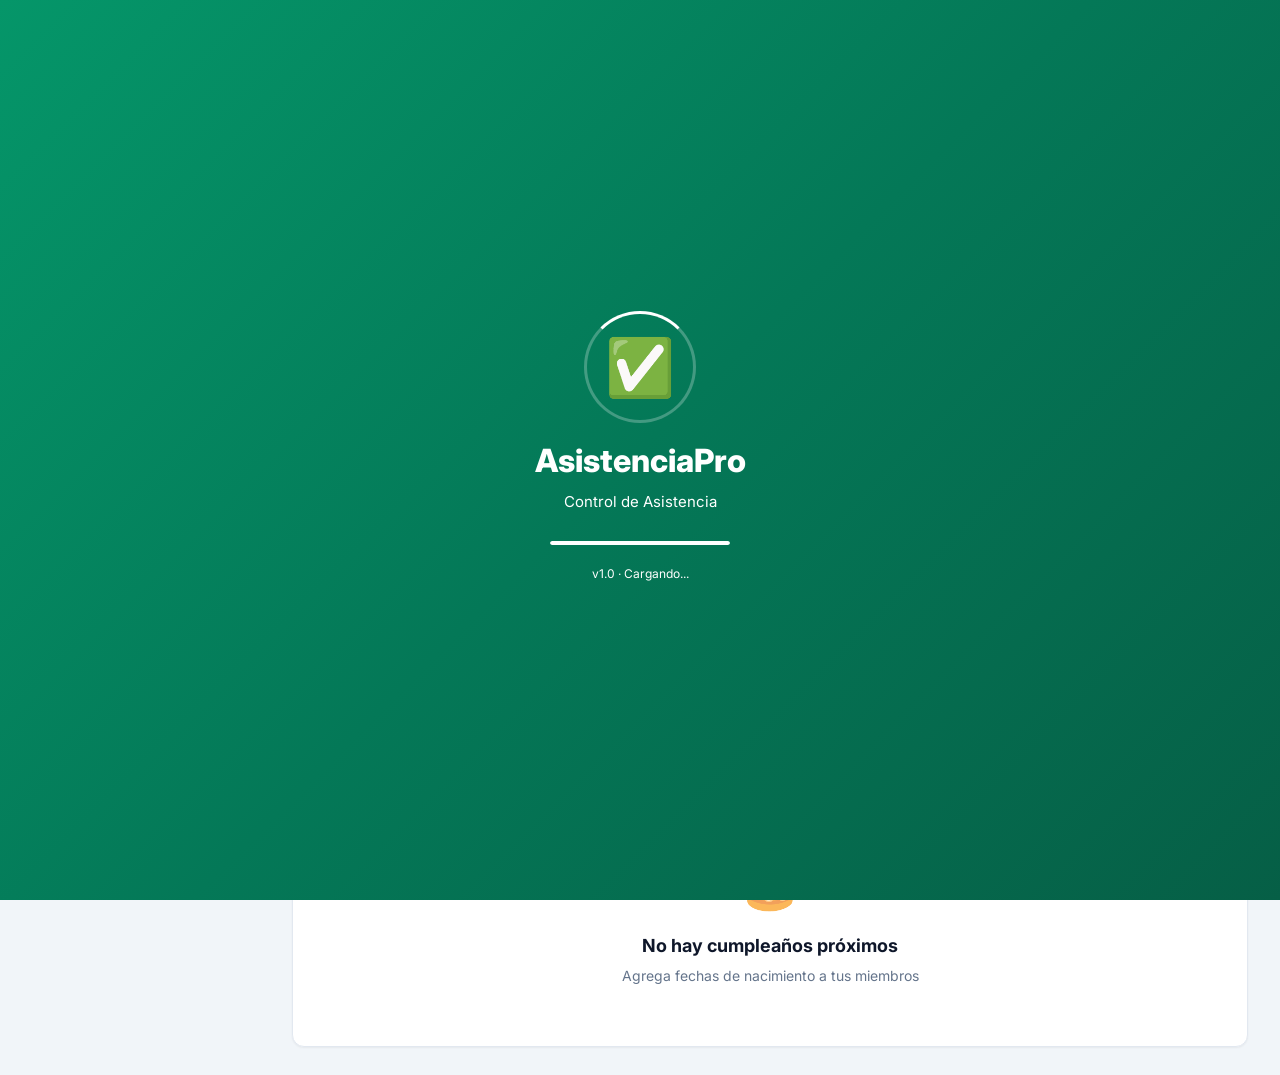
<file: asistencia/index.html>
<!DOCTYPE html>
<html lang="es">
<head>
  <meta charset="UTF-8">
  <meta name="viewport" content="width=device-width, initial-scale=1.0, maximum-scale=1.0, user-scalable=no, viewport-fit=cover">
  <title>AsistenciaPro — Control de Asistencia</title>
  <meta name="description" content="Aplicación profesional para el control de asistencia de grupos y personas">
  <meta name="theme-color" content="#059669">
  <meta name="apple-mobile-web-app-capable" content="yes">
  <meta name="apple-mobile-web-app-status-bar-style" content="black-translucent">
  <meta name="apple-mobile-web-app-title" content="AsistenciaPro">
  <meta name="mobile-web-app-capable" content="yes">
  <meta name="application-name" content="AsistenciaPro">
  <meta name="msapplication-TileColor" content="#059669">
  <meta name="msapplication-tap-highlight" content="no">
  <link rel="icon" type="image/svg+xml" href="icons/icon.svg">
  <link rel="icon" type="image/png" sizes="192x192" href="icons/icon-192.png">
  <link rel="icon" type="image/png" sizes="512x512" href="icons/icon-512.png">
  <link rel="apple-touch-icon" href="icons/icon-192.png">
  <link rel="manifest" href="manifest.json">
  <link rel="preconnect" href="https://fonts.googleapis.com">
  <link href="https://fonts.googleapis.com/css2?family=Inter:wght@400;500;600;700;800&display=swap" rel="stylesheet">
  <link rel="stylesheet" href="styles.css">
</head>
<body>

  <!-- ============ SPLASH SCREEN ============ -->
  <div id="splashScreen" class="splash-screen">
    <div class="splash-content">
      <div class="splash-logo-wrap">
        <div class="splash-logo">✅</div>
        <div class="splash-ring"></div>
      </div>
      <h1 class="splash-title">AsistenciaPro</h1>
      <p class="splash-subtitle">Control de Asistencia</p>
      <div class="splash-loader">
        <div class="splash-bar"><div class="splash-bar-fill"></div></div>
      </div>
      <p class="splash-version">v1.0 · Cargando...</p>
    </div>
  <script>
    // INLINE: Hide splash after 5 seconds NO MATTER WHAT
    // This runs before any external JS loads
    setTimeout(function() {
      var s = document.getElementById('splashScreen');
      if (s) {
        s.style.transition = 'opacity .5s, transform .5s';
        s.style.opacity = '0';
        s.style.transform = 'scale(1.05)';
        s.style.pointerEvents = 'none';
        setTimeout(function() { s.remove(); }, 600);
      }
    }, 3000);
  </script>


  </div>

  <!-- ============ USER SELECTION SCREEN ============ -->
  <div id="userScreen" class="user-screen">
    <div class="user-screen-card">
      <div class="user-screen-logo">✅</div>
      <h1>AsistenciaPro</h1>
      <p class="user-screen-subtitle">Selecciona tu empresa o crea una nueva</p>

      <div id="userList" class="user-list"></div>

      <div class="user-create-section">
        <div class="form-group">
          <input type="text" id="newUserName" placeholder="Nombre de la nueva empresa..." maxlength="40" style="text-align:center;font-size:15px;padding:12px">
        </div>
        <button class="btn btn-primary" style="width:100%;padding:12px;font-size:15px" onclick="debounce("crear", crearUsuario)">➕ Crear Empresa</button>
      </div>
    </div>
  </div>

  <!-- ============ SIDEBAR ============ -->
  <div id="sidebarOverlay" class="sidebar-overlay" onclick="toggleSidebar()"></div>
  <aside id="sidebar" class="sidebar">
    <div class="sidebar-brand">
      <div class="logo-icon">✅</div>
      <div>
        <h1>AsistenciaPro</h1>
        <small>Control de Asistencia</small>
      </div>
    </div>
    <nav class="sidebar-nav">
      <div class="nav-section">Principal</div>
      <button class="nav-item active" data-view="dashboard" onclick="navegar('dashboard')">
        <span class="nav-icon">📊</span> Dashboard
      </button>

      <div class="nav-section">Gestión</div>
      <button class="nav-item" data-view="grupos" onclick="navegar('grupos')">
        <span class="nav-icon">👥</span> Grupos
        <span id="navBadgeGrupos" class="nav-badge" hidden></span>
      </button>
      <button class="nav-item" data-view="miembros" onclick="navegar('miembros')">
        <span class="nav-icon">🧑‍🤝‍🧑</span> Miembros
      </button>

      <div class="nav-section">Operaciones</div>
      <button class="nav-item" data-view="pasarlista" onclick="navegar('pasarlista')">
        <span class="nav-icon">📋</span> Pasar Lista
      </button>
      <button class="nav-item" data-view="historial" onclick="navegar('historial')">
        <span class="nav-icon">📅</span> Historial
      </button>
      <button class="nav-item" data-view="reportes" onclick="navegar('reportes')">
        <span class="nav-icon">📈</span> Reportes
      </button>

      <div class="nav-section">Sistema</div>
      <button class="nav-item" data-view="configuracion" onclick="navegar('configuracion')">
        <span class="nav-icon">⚙️</span> Configuración
      </button>
    </nav>
    <div class="sidebar-footer">AsistenciaPro v1.0 · Datos locales</div>
  </aside>

  <!-- ============ MAIN CONTENT ============ -->
  <div class="main-content">
    <header class="topbar">
      <button class="menu-toggle" onclick="toggleSidebar()">☰</button>
      <h2 id="topbarTitle" class="topbar-title">Dashboard</h2>
      <div class="topbar-actions" id="topbarActions"></div>
    </header>

    <div class="content">
      <!-- ===== DASHBOARD ===== -->
      <section id="view-dashboard" class="view">
        <div id="dashboardStats" class="stats-grid"></div>
        <div style="display:grid;grid-template-columns:1fr 1fr;gap:20px;margin-top:8px">
          <div class="panel">
            <div class="panel-header">
              <h3>📋 Asistencia de Hoy</h3>
            </div>
            <div id="hoyResumen" class="panel-body"></div>
          </div>
          <div class="panel">
            <div class="panel-header">
              <h3>👥 Grupos Activos</h3>
              <button class="btn btn-sm btn-primary" onclick="navegar('grupos')">Ver todos →</button>
            </div>
            <div id="gruposRecientes" class="panel-body"></div>
          </div>
        </div>
        <div class="panel" style="margin-top:20px">
          <div class="panel-header">
            <h3>🎂 Próximos Cumpleaños</h3>
          </div>
          <div id="cumpleaniosPanel" class="panel-body"></div>
        </div>
      </section>

      <!-- ===== GRUPOS ===== -->
      <section id="view-grupos" class="view" hidden>
        <div class="page-header">
          <div>
            <h2 style="color:var(--text);font-size:18px;font-weight:700;">👥 Gestión de Grupos</h2>
            <h3 style="color:var(--text-secondary);font-size:14px;font-weight:400;">Crea y administra tus grupos de asistencia</h3>
          </div>
          <button class="btn btn-primary" onclick="abrirModalGrupo()">➕ Nuevo Grupo</button>
        </div>
        <div id="listaGrupos"></div>
      </section>

      <!-- ===== MIEMBROS ===== -->
      <section id="view-miembros" class="view" hidden>
        <div class="page-header">
          <div>
            <h2 style="color:var(--text);font-size:18px;font-weight:700;">🧑‍🤝‍🧑 Gestión de Miembros</h2>
            <h3 style="color:var(--text-secondary);font-size:14px;font-weight:400;">Administra las personas de cada grupo</h3>
          </div>
          <button class="btn btn-primary" onclick="abrirModalMiembro()">➕ Nuevo Miembro</button>
        </div>
        <div class="table-container">
          <div class="table-header">
            <input id="busquedaMiembros" type="search" placeholder="Buscar por nombre, teléfono, email..." oninput="renderMiembros()">
            <select id="filtroGrupoMiembros" onchange="renderMiembros()">
              <option value="todos">Todos los grupos</option>
            </select>
          </div>
          <div id="tablaMiembros"></div>
        </div>
      </section>

      <!-- ===== PASAR LISTA ===== -->
      <section id="view-pasarlista" class="view" hidden>
        <div class="page-header">
          <div>
            <h2 style="color:var(--text);font-size:18px;font-weight:700;">📋 Pasar Lista</h2>
            <h3 style="color:var(--text-secondary);font-size:14px;font-weight:400;">Marca la asistencia de cada miembro</h3>
          </div>
        </div>
        <div class="panel">
          <div class="panel-header">
            <h3>Seleccionar Grupo y Fecha</h3>
          </div>
          <div class="panel-body">
            <div class="form-grid" style="grid-template-columns:1fr 1fr auto">
              <div class="form-group">
                <label>Grupo *</label>
                <select id="plistGrupo" onchange="cargarPasarLista()">
                  <option value="">Seleccionar grupo...</option>
                </select>
              </div>
              <div class="form-group">
                <label>Fecha *</label>
                <input id="plistFecha" type="date" onchange="cargarPasarLista()">
              </div>
              <div class="form-group" style="justify-content:flex-end">
                <button class="btn btn-primary" onclick="debounce("lista", guardarPasarLista)" id="btnGuardarLista" disabled>💾 Guardar</button>
              </div>
            </div>
          </div>
        </div>

        <!-- Acciones rápidas -->
        <div id="plistAcciones" class="panel" style="margin-top:16px" hidden>
          <div class="panel-body" style="display:flex;gap:10px;flex-wrap:wrap;align-items:center">
            <span style="font-size:13px;font-weight:600;color:var(--text-secondary)">Acciones rápidas:</span>
            <button class="btn btn-sm btn-success" onclick="marcarTodos('present')">✅ Todos Presentes</button>
            <button class="btn btn-sm btn-danger" onclick="marcarTodos('absent')">❌ Todos Ausentes</button>
            <button class="btn btn-sm" onclick="marcarTodos('late')">⏰ Todos con Retardo</button>
            <button class="btn btn-sm" onclick="marcarTodos('permission')">📋 Todos con Permiso</button>
            <button class="btn btn-sm" onclick="limpiarLista()">🔄 Limpiar</button>
          </div>
        </div>

        <!-- Lista de miembros -->
        <div id="plistMiembros" style="margin-top:16px"></div>

        <!-- Resumen -->
        <div id="plistResumen" class="panel" style="margin-top:16px" hidden>
          <div class="panel-body">
            <div id="plistResumenContent"></div>
          </div>
        </div>
      </section>

      <!-- ===== HISTORIAL ===== -->
      <section id="view-historial" class="view" hidden>
        <div class="page-header">
          <div>
            <h2 style="color:var(--text);font-size:18px;font-weight:700;">📅 Historial de Asistencia</h2>
            <h3 style="color:var(--text-secondary);font-size:14px;font-weight:400;">Consulta registros passados</h3>
          </div>
          <div class="btn-group">
            <button class="btn" onclick="exportarHistorialCSV()">📥 CSV</button>
            <button class="btn btn-primary" onclick="generarPDFHistorial()">📄 PDF</button>
          </div>
        </div>
        <div class="panel">
          <div class="panel-header">
            <h3>Filtros</h3>
          </div>
          <div class="panel-body">
            <div class="form-grid" style="grid-template-columns:1fr 1fr 1fr auto">
              <div class="form-group">
                <label>Grupo</label>
                <select id="histGrupo" onchange="renderHistorial()">
                  <option value="todos">Todos los grupos</option>
                </select>
              </div>
              <div class="form-group">
                <label>Desde</label>
                <input id="histDesde" type="date" onchange="renderHistorial()">
              </div>
              <div class="form-group">
                <label>Hasta</label>
                <input id="histHasta" type="date" onchange="renderHistorial()">
              </div>
              <div class="form-group" style="justify-content:flex-end">
                <button class="btn btn-sm" onclick="limpiarFiltrosHistorial()">🔄 Limpiar</button>
              </div>
            </div>
          </div>
        </div>
        <div id="tablaHistorial" style="margin-top:16px"></div>
      </section>

      <!-- ===== CONFIGURACIÓN ===== -->
      <section id="view-configuracion" class="view" hidden>
        <div class="page-header">
          <div>
            <h2 style="color:var(--text);font-size:18px;font-weight:700;">⚙️ Configuración</h2>
            <h3 style="color:var(--text-secondary);font-size:14px;font-weight:400;">Datos de la empresa para los reportes PDF</h3>
          </div>
        </div>
        <div class="panel">
          <div class="panel-header"><h3>Datos de la Empresa</h3></div>
          <div class="panel-body">
            <div class="form-grid">
              <div class="form-group">
                <label>Nombre de la Empresa</label>
                <input id="cfgNombre" placeholder="Ej: Academia Deportiva S.A.">
              </div>
              <div class="form-group">
                <label>RTN / Identificación</label>
                <input id="cfgRtn" placeholder="Ej: 0801-1990-12345">
              </div>
              <div class="form-group">
                <label>Dirección</label>
                <input id="cfgDireccion" placeholder="Ej: Blvd. Los Próceres, Tegucigalpa">
              </div>
              <div class="form-group">
                <label>Teléfono</label>
                <input id="cfgTelefono" placeholder="Ej: +504 2234-5678">
              </div>
              <div class="form-group">
                <label>Email</label>
                <input id="cfgEmail" type="email" placeholder="Ej: info@empresa.com">
              </div>
              <div class="form-group">
                <label>Representante</label>
                <input id="cfgRepresentante" placeholder="Ej: Juan Pérez, Director">
              </div>
              <div class="form-group full-width">
                <label>Logo de la Empresa</label>
                <div class="logo-upload">
                  <div id="cfgLogoPreview" class="logo-preview">
                    <span class="placeholder">🏢</span>
                  </div>
                  <div>
                    <input type="file" id="cfgLogoFile" accept="image/*" onchange="cargarLogo(event)" style="margin-bottom:8px">
                    <br>
                    <button class="btn btn-sm btn-danger" onclick="quitarLogo()">🗑 Quitar logo</button>
                  </div>
                </div>
              </div>
            </div>
            <div style="display:flex;gap:10px;justify-content:flex-end;margin-top:20px">
              <button class="btn btn-primary" onclick="debounce("config", guardarConfig)">💾 Guardar Configuración</button>
            </div>
          </div>
        </div>

        <!-- Cambiar Empresa -->
        <div class="panel" style="margin-top:20px">
          <div class="panel-header"><h3>🏢 Empresa Activa</h3></div>
          <div class="panel-body">
            <div id="currentUserInfo" style="display:flex;align-items:center;gap:12px;padding:12px;background:var(--surface-alt);border-radius:10px;margin-bottom:12px">
              <div id="currentUserIcon" style="width:42px;height:42px;border-radius:12px;display:flex;align-items:center;justify-content:center;font-size:18px;font-weight:800;color:#fff;background:#059669"></div>
              <div style="flex:1">
                <div id="currentUserName" style="font-weight:700;font-size:15px"></div>
                <div style="font-size:12px;color:var(--text-secondary)">Empresa actual</div>
              </div>
            </div>
            <button class="btn" style="width:100%" onclick="mostrarPantallaUsuarios()">🔄 Cambiar de empresa</button>
          </div>
        </div>

        <!-- Respaldo de datos -->
        <div class="panel" style="margin-top:20px">
          <div class="panel-header"><h3>💾 Respaldo de Datos</h3></div>
          <div class="panel-body">
            <p style="font-size:13px;color:var(--text-secondary);margin-bottom:12px">Exporta todos tus datos (grupos, miembros, asistencia) a un archivo JSON. Puedes importarlo después para restaurar tus datos.</p>
            <div style="display:flex;gap:10px;flex-wrap:wrap;margin-bottom:16px">
              <button class="btn btn-primary" onclick="debounce("export", DB.exportar)">📤 Exportar respaldo</button>
              <button class="btn" onclick="document.getElementById('importFile').click()">📥 Importar respaldo</button>
              <input type="file" id="importFile" accept=".json" style="display:none" onchange="importarRespaldo(event)">
            </div>

            <!-- Auto-backup toggle -->
            <div style="background:var(--surface-alt);border-radius:8px;padding:16px;border:1px solid var(--border)">
              <div style="display:flex;align-items:center;justify-content:space-between;margin-bottom:8px">
                <div>
                  <div style="font-weight:600;font-size:14px">🔄 Respaldo Automático</div>
                  <div style="font-size:12px;color:var(--text-secondary)">Descarga un respaldo cada 7 días automáticamente</div>
                </div>
                <label style="position:relative;display:inline-block;width:50px;height:28px;cursor:pointer">
                  <input type="checkbox" id="autoBackupToggle" onchange="toggleAutoBackup(this.checked)" style="opacity:0;width:0;height:0">
                  <span style="position:absolute;cursor:pointer;top:0;left:0;right:0;bottom:0;background:#cbd5e1;border-radius:28px;transition:.3s"></span>
                  <span id="autoBackupSlider" style="position:absolute;cursor:pointer;top:3px;left:3px;width:22px;height:22px;background:white;border-radius:50%;transition:.3s;box-shadow:0 1px 3px rgba(0,0,0,.2)"></span>
                </label>
              </div>
              <div id="autoBackupInfo" style="font-size:11px;color:var(--text-muted)"></div>
            </div>

            <div id="lastSavedInfo" style="margin-top:12px;font-size:12px;color:var(--text-muted)"></div>
          </div>
        </div>


        <!-- Animaciones -->

        <!-- Seguridad / PIN -->

        <div class="panel" style="margin-top:20px">
          <div class="panel-header"><h3>🎬 Animaciones y Transiciones</h3></div>
          <div class="panel-body">
            <p style="font-size:13px;color:var(--text-secondary);margin-bottom:16px">Personaliza las animaciones de la aplicación. Selecciona un estilo y ajusta la velocidad.</p>

            <!-- Velocidad -->
            <div style="margin-bottom:20px">
              <label style="font-weight:600;font-size:14px;display:block;margin-bottom:8px">⚡ Velocidad</label>
              <div style="display:flex;align-items:center;gap:16px">
                <input type="range" id="animSpeed" min="0" max="2" step="1" value="1" onchange="cambiarVelocidadAnimacion(this.value)" style="flex:1">
                <span id="animSpeedLabel" style="font-size:13px;font-weight:600;color:var(--primary);min-width:80px;text-align:center">Normal</span>
              </div>
              <div style="display:flex;justify-content:space-between;font-size:11px;color:var(--text-muted);margin-top:4px">
                <span>🐢 Lento</span><span>⚡ Normal</span><span>🚀 Rápido</span>
              </div>
            </div>

            <!-- Tipo de animación de vista -->
            <div style="margin-bottom:20px">
              <label style="font-weight:600;font-size:14px;display:block;margin-bottom:8px">🎭 Animación de Pantalla</label>
              <div id="animTypeGrid" style="display:grid;grid-template-columns:repeat(auto-fill,minmax(120px,1fr));gap:10px"></div>
            </div>

            <!-- Preview -->
            <div style="margin-bottom:16px">
              <label style="font-weight:600;font-size:14px;display:block;margin-bottom:8px">👁️ Vista Previa</label>
              <div id="animPreviewBox" style="background:var(--surface-alt);border:2px dashed var(--border);border-radius:12px;padding:20px;text-align:center;min-height:80px;display:flex;align-items:center;justify-content:center">
                <span style="color:var(--text-muted);font-size:13px">Selecciona una animación y toca "Probar"</span>
              </div>
              <button class="btn btn-primary" style="margin-top:12px" onclick="probarAnimacion()">▶️ Probar Animación</button>
            </div>
          </div>
        </div>
      </section>

      <!-- ===== REPORTES ===== -->
      <section id="view-reportes" class="view" hidden>
        <div class="page-header">
          <div>
            <h2 style="color:var(--text);font-size:18px;font-weight:700;">📈 Reportes de Asistencia</h2>
            <h3 style="color:var(--text-secondary);font-size:14px;font-weight:400;">Análisis y porcentajes de asistencia</h3>
          </div>
          <div class="btn-group">
            <button class="btn" onclick="exportarReporteCSV()">📥 CSV</button>
            <button class="btn btn-primary" onclick="generarPDFReporte()">📄 PDF</button>
          </div>
        </div>
        <div class="panel">
          <div class="panel-header">
            <h3>Parámetros del Reporte</h3>
          </div>
          <div class="panel-body">
            <div class="form-grid" style="grid-template-columns:1fr 1fr 1fr auto">
              <div class="form-group">
                <label>Grupo</label>
                <select id="repoGrupo" onchange="renderReporte()">
                  <option value="">Seleccionar grupo...</option>
                </select>
              </div>
              <div class="form-group">
                <label>Desde</label>
                <input id="repoDesde" type="date" onchange="renderReporte()">
              </div>
              <div class="form-group">
                <label>Hasta</label>
                <input id="repoHasta" type="date" onchange="renderReporte()">
              </div>
              <div class="form-group" style="justify-content:flex-end">
                <button class="btn btn-primary btn-sm" onclick="renderReporte()">📊 Generar</button>
              </div>
            </div>
          </div>
        </div>
        <div id="reporteContent" style="margin-top:16px"></div>
      </section>
    </div>
  </div>

  <!-- ============ MODAL: GRUPO ============ -->
  <div id="modalGrupo" class="modal-overlay" hidden onclick="if(event.target===this)this.hidden=true">
    <div class="modal">
      <div class="modal-header">
        <h3 id="modalGrupoTitle">👥 Nuevo Grupo</h3>
        <button class="modal-close" onclick="cerrarModalGrupo()">✕</button>
      </div>
      <div class="modal-body">
        <div class="form-grid">
          <div class="form-group full-width">
            <label>Nombre del Grupo *</label>
            <input id="grupoNombre" placeholder="Ej: Grupo A, Clase de Matemáticas, Equipo de Ventas">
          </div>
          <div class="form-group full-width">
            <label>Descripción</label>
            <textarea id="grupoDescripcion" rows="3" placeholder="Descripción opcional del grupo"></textarea>
          </div>
          <div class="form-group">
            <label>Color de Identificación</label>
            <select id="grupoColor">
              <option value="#3b82f6">🔵 Azul</option>
              <option value="#059669">🟢 Verde</option>
              <option value="#d97706">🟡 Amarillo</option>
              <option value="#dc2626">🔴 Rojo</option>
              <option value="#7c3aed">🟣 Morado</option>
              <option value="#ec4899">🩷 Rosa</option>
              <option value="#0891b2">🩵 Cyan</option>
              <option value="#ea580c">🟠 Naranja</option>
            </select>
          </div>
          <div class="form-group">
            <label>Estado</label>
            <select id="grupoEstado">
              <option value="activo">🟢 Activo</option>
              <option value="inactivo">🔴 Inactivo</option>
            </select>
          </div>
        </div>
      </div>
      <div class="modal-footer">
        <button class="btn" onclick="cerrarModalGrupo()">Cancelar</button>
        <button class="btn btn-primary" onclick="debounce("grupo", guardarGrupoForm)">💾 Guardar</button>
      </div>
    </div>
  </div>

  <!-- ============ MODAL: MIEMBRO ============ -->
  <div id="modalMiembro" class="modal-overlay" hidden onclick="if(event.target===this)this.hidden=true">
    <div class="modal" style="max-width:640px">
      <div class="modal-header">
        <h3 id="modalMiembroTitle">🧑‍🤝‍🧑 Nuevo Miembro</h3>
        <button class="modal-close" onclick="cerrarModalMiembro()">✕</button>
      </div>
      <div class="modal-body">
        <div class="form-grid">
          <div class="form-group">
            <label>Grupo *</label>
            <select id="miembroGrupo">
              <option value="">Seleccionar grupo...</option>
            </select>
          </div>
          <div class="form-group">
            <label>Nombre Completo *</label>
            <input id="miembroNombre" placeholder="Nombre y apellido">
          </div>
          <div class="form-group">
            <label>Teléfono</label>
            <input id="miembroTelefono" placeholder="Ej: +504 9999-0000">
          </div>
          <div class="form-group">
            <label>Email</label>
            <input id="miembroEmail" type="email" placeholder="correo@ejemplo.com">
          </div>
          <div class="form-group">
            <label>Cargo</label>
            <input id="miembroCargo" placeholder="Ej: Gerente, Asistente, Técnico">
          </div>
          <div class="form-group">
            <label>Sueldo Base (L.)</label>
            <input id="miembroSueldo" type="number" min="0" step="0.01" placeholder="Ej: 8000.00">
          </div>
          <div class="form-group">
            <label>Fecha de Nacimiento</label>
            <input id="miembroCumple" type="date">
          </div>
          <div class="form-group">
            <label>Estado</label>
            <select id="miembroEstado">
              <option value="activo">🟢 Activo</option>
              <option value="inactivo">🔴 Inactivo</option>
            </select>
          </div>
          <div class="form-group full-width">
            <label>Notas</label>
            <textarea id="miembroNotas" rows="2" placeholder="Información adicional sobre el miembro"></textarea>
          </div>
        </div>
      </div>
      <div class="modal-footer">
        <button class="btn" onclick="cerrarModalMiembro()">Cancelar</button>
        <button class="btn btn-primary" onclick="debounce("miembro", guardarMiembroForm)">💾 Guardar</button>
      </div>
    </div>
  </div>

  <!-- ============ MODAL: CONFIRMACIÓN ============ -->
  <div id="modalConfirm" class="modal-overlay" hidden onclick="if(event.target===this)this.hidden=true">
    <div class="modal" style="max-width:400px">
      <div class="modal-header">
        <h3 id="confirmTitle">Confirmar</h3>
        <button class="modal-close" onclick="cerrarConfirm()">✕</button>
      </div>
      <div class="modal-body">
        <p id="confirmMsg"></p>
      </div>
      <div class="modal-footer">
        <button class="btn" onclick="cerrarConfirm()">Cancelar</button>
        <button id="confirmBtn" class="btn btn-danger">Confirmar</button>
      </div>
    </div>
  </div>

  <!-- ============ MODAL: NOTAS ============ -->
  <div id="modalNotas" class="modal-overlay" hidden onclick="if(event.target===this)this.hidden=true">
    <div class="modal" style="max-width:400px">
      <div class="modal-header">
        <h3>📝 Nota del Registro</h3>
        <button class="modal-close" onclick="cerrarModalNotas()">✕</button>
      </div>
      <div class="modal-body">
        <div class="form-group">
          <label>Nota (opcional)</label>
          <textarea id="notaRegistro" rows="4" placeholder="Ej: Llegó 10 minutos tarde, salió antes, etc."></textarea>
        </div>
      </div>
      <div class="modal-footer">
        <button class="btn" onclick="cerrarModalNotas()">Cancelar</button>
        <button class="btn btn-primary" onclick="guardarNota()">💾 Guardar</button>
      </div>
    </div>
  </div>

  <!-- ============ TOAST CONTAINER ============ -->
  <div id="toastContainer" class="toast-container"></div>

  <!-- ============ SCRIPTS ============ -->
  <script src="jspdf.umd.min.js"></script>
  <script src="jspdf.plugin.autotable.min.js"></script>
  <script src="db.js"></script>
  <script src="app.js"></script>
</body>
</html>
</file>
<file: asistencia/styles.css>
/* ============================================================
   AsistenciaPro — Estilos profesionales
   ============================================================ */

:root {
  --primary: #059669;
  --primary-light: #10b981;
  --primary-dark: #047857;
  --primary-bg: #ecfdf5;
  --accent: #10b981;
  --bg: #f1f5f9;
  --surface: #ffffff;
  --surface-alt: #f8fafc;
  --text: #0f172a;
  --text-secondary: #64748b;
  --text-muted: #94a3b8;
  --border: #e2e8f0;
  --border-light: #f1f5f9;
  --success: #059669;
  --success-bg: #ecfdf5;
  --warning: #d97706;
  --warning-bg: #fffbeb;
  --danger: #dc2626;
  --danger-bg: #fef2f2;
  --info: #2563eb;
  --info-bg: #eff6ff;
  --late: #7c3aed;
  --late-bg: #f5f3ff;
  --permission: #0891b2;
  --permission-bg: #ecfeff;
  --shadow-sm: 0 1px 2px rgba(0,0,0,.05);
  --shadow: 0 1px 3px rgba(0,0,0,.1), 0 1px 2px rgba(0,0,0,.06);
  --shadow-md: 0 4px 6px -1px rgba(0,0,0,.1), 0 2px 4px -2px rgba(0,0,0,.1);
  --shadow-lg: 0 10px 15px -3px rgba(0,0,0,.1), 0 4px 6px -4px rgba(0,0,0,.1);
  --radius: 12px;
  --radius-sm: 8px;
  --radius-lg: 16px;
  --sidebar-width: 260px;
  --header-height: 64px;
  --transition: all .2s ease;
}

* { box-sizing: border-box; margin: 0; padding: 0; }
[hidden] { display: none !important; }

html { scroll-behavior: smooth; }

body {
  font-family: 'Inter', system-ui, -apple-system, 'Segoe UI', Roboto, sans-serif;
  background: var(--bg);
  color: var(--text);
  line-height: 1.5;
  min-height: 100vh;
}

/* ============ Scrollbar ============ */
::-webkit-scrollbar { width: 8px; height: 8px; }
::-webkit-scrollbar-thumb { background: var(--border); border-radius: 99px; }
::-webkit-scrollbar-thumb:hover { background: var(--text-muted); }

/* ============ Sidebar ============ */
.sidebar {
  position: fixed;
  left: 0;
  top: 0;
  bottom: 0;
  width: var(--sidebar-width);
  background: linear-gradient(180deg, #064e3b 0%, #065f46 100%);
  color: #fff;
  z-index: 100;
  display: flex;
  flex-direction: column;
  transition: transform .3s ease;
}

.sidebar-brand {
  padding: 20px 24px;
  display: flex;
  align-items: center;
  gap: 12px;
  border-bottom: 1px solid rgba(255,255,255,.1);
}

.sidebar-brand .logo-icon {
  width: 42px;
  height: 42px;
  background: var(--primary-light);
  border-radius: 10px;
  display: flex;
  align-items: center;
  justify-content: center;
  font-size: 22px;
  font-weight: 700;
}

.sidebar-brand h1 {
  font-size: 18px;
  font-weight: 700;
  letter-spacing: -.3px;
}

.sidebar-brand small {
  font-size: 11px;
  opacity: .7;
  display: block;
  margin-top: 1px;
}

.sidebar-nav {
  flex: 1;
  padding: 12px;
  overflow-y: auto;
}

.nav-section {
  font-size: 10px;
  text-transform: uppercase;
  letter-spacing: 1.2px;
  color: rgba(255,255,255,.4);
  padding: 12px 12px 6px;
  font-weight: 600;
}

.nav-item {
  display: flex;
  align-items: center;
  gap: 12px;
  padding: 10px 14px;
  border-radius: var(--radius-sm);
  color: rgba(255,255,255,.7);
  text-decoration: none;
  font-size: 14px;
  font-weight: 500;
  cursor: pointer;
  transition: var(--transition);
  border: none;
  background: none;
  width: 100%;
  text-align: left;
}

.nav-item:hover {
  background: rgba(255,255,255,.1);
  color: #fff;
}

.nav-item.active {
  background: rgba(255,255,255,.15);
  color: #fff;
  font-weight: 600;
}

.nav-item .nav-icon {
  width: 20px;
  text-align: center;
  font-size: 16px;
}

.nav-item .nav-badge {
  margin-left: auto;
  background: var(--primary-light);
  color: #fff;
  font-size: 11px;
  font-weight: 600;
  padding: 2px 8px;
  border-radius: 99px;
  min-width: 20px;
  text-align: center;
}

.sidebar-footer {
  padding: 16px;
  border-top: 1px solid rgba(255,255,255,.1);
  font-size: 12px;
  color: rgba(255,255,255,.4);
  text-align: center;
}

/* ============ Main Content ============ */
.main-content {
  margin-left: var(--sidebar-width);
  min-height: 100vh;
  transition: margin .3s ease;
}

.topbar {
  background: var(--surface);
  border-bottom: 1px solid var(--border);
  padding: 0 32px;
  height: var(--header-height);
  display: flex;
  align-items: center;
  justify-content: space-between;
  position: sticky;
  top: 0;
  z-index: 50;
}

.topbar-title {
  font-size: 20px;
  font-weight: 700;
  color: var(--text);
}

.topbar-actions {
  display: flex;
  align-items: center;
  gap: 10px;
}

.menu-toggle {
  display: none;
  background: none;
  border: none;
  font-size: 24px;
  cursor: pointer;
  padding: 4px;
  color: var(--text);
}

.content {
  padding: 28px 32px;
  max-width: 1400px;
}

/* ============ Cards / Dashboard ============ */
.stats-grid {
  display: grid;
  grid-template-columns: repeat(auto-fit, minmax(200px, 1fr));
  gap: 16px;
  margin-bottom: 28px;
}

.stat-card {
  background: var(--surface);
  border: 1px solid var(--border);
  border-radius: var(--radius);
  padding: 20px 24px;
  display: flex;
  align-items: flex-start;
  gap: 16px;
  transition: var(--transition);
  cursor: pointer;
}

.stat-card:hover {
  box-shadow: var(--shadow-md);
  transform: translateY(-1px);
}

.stat-icon {
  width: 48px;
  height: 48px;
  border-radius: var(--radius-sm);
  display: flex;
  align-items: center;
  justify-content: center;
  font-size: 22px;
  flex-shrink: 0;
}

.stat-icon.blue { background: var(--info-bg); }
.stat-icon.green { background: var(--success-bg); }
.stat-icon.yellow { background: var(--warning-bg); }
.stat-icon.red { background: var(--danger-bg); }
.stat-icon.purple { background: var(--late-bg); }
.stat-icon.cyan { background: var(--permission-bg); }

.stat-info h3 {
  font-size: 28px;
  font-weight: 700;
  line-height: 1.1;
  margin-bottom: 2px;
}

.stat-info p {
  font-size: 13px;
  color: var(--text-secondary);
  font-weight: 500;
}

/* ============ Page Header ============ */
.page-header {
  display: flex;
  align-items: center;
  justify-content: space-between;
  flex-wrap: wrap;
  gap: 12px;
  margin-bottom: 24px;
}

.page-header h2 {
  font-size: 16px;
  font-weight: 600;
  color: var(--text-secondary);
}

/* ============ Buttons ============ */
.btn {
  appearance: none;
  border: 1px solid var(--border);
  background: var(--surface);
  color: var(--text);
  padding: 9px 16px;
  border-radius: var(--radius-sm);
  font-size: 14px;
  font-weight: 550;
  cursor: pointer;
  transition: var(--transition);
  font-family: inherit;
  display: inline-flex;
  align-items: center;
  gap: 8px;
  white-space: nowrap;
}

.btn:hover { border-color: var(--primary-light); box-shadow: var(--shadow-sm); }
.btn:active { transform: translateY(1px); }
.btn:disabled { opacity: .5; cursor: not-allowed; }

.btn-primary {
  background: var(--primary);
  border-color: var(--primary);
  color: #fff;
}
.btn-primary:hover { background: var(--primary-dark); border-color: var(--primary-dark); box-shadow: 0 4px 14px rgba(5,150,105,.3); }

.btn-success { background: var(--success); border-color: var(--success); color: #fff; }
.btn-success:hover { background: #047857; }

.btn-danger { color: var(--danger); border-color: #fecaca; }
.btn-danger:hover { background: var(--danger-bg); border-color: var(--danger); }

.btn-warning { color: var(--warning); border-color: #fde68a; }
.btn-warning:hover { background: var(--warning-bg); border-color: var(--warning); }

.btn-ghost { background: transparent; border-color: transparent; }
.btn-ghost:hover { background: var(--bg); border-color: var(--border); }

.btn-sm { padding: 6px 12px; font-size: 13px; }
.btn-lg { padding: 12px 24px; font-size: 15px; }

.btn-group {
  display: flex;
  gap: 6px;
  flex-wrap: wrap;
}

/* ============ Forms ============ */
.form-grid {
  display: grid;
  grid-template-columns: repeat(auto-fit, minmax(280px, 1fr));
  gap: 18px;
}

.form-group {
  display: flex;
  flex-direction: column;
  gap: 6px;
}

.form-group.full-width {
  grid-column: 1 / -1;
}

.form-group label {
  font-size: 13px;
  font-weight: 600;
  color: var(--text-secondary);
}

.form-group input,
.form-group select,
.form-group textarea {
  padding: 10px 14px;
  border: 1px solid var(--border);
  border-radius: var(--radius-sm);
  background: var(--surface);
  color: var(--text);
  font-size: 14px;
  font-family: inherit;
  transition: var(--transition);
}

.form-group input:focus,
.form-group select:focus,
.form-group textarea:focus {
  outline: none;
  border-color: var(--primary-light);
  box-shadow: 0 0 0 3px rgba(16,185,129,.15);
}

.form-group textarea {
  resize: vertical;
  min-height: 80px;
}

/* ============ Tables ============ */
.table-container {
  background: var(--surface);
  border: 1px solid var(--border);
  border-radius: var(--radius);
  overflow: hidden;
  box-shadow: var(--shadow-sm);
}

.table-header {
  display: flex;
  align-items: center;
  gap: 10px;
  padding: 16px 20px;
  border-bottom: 1px solid var(--border);
  flex-wrap: wrap;
}

.table-header input[type="search"] {
  flex: 1;
  min-width: 200px;
  padding: 9px 14px;
  border: 1px solid var(--border);
  border-radius: var(--radius-sm);
  font-size: 14px;
  font-family: inherit;
  background: var(--surface-alt);
}

.table-header input[type="search"]:focus {
  outline: none;
  border-color: var(--primary-light);
  box-shadow: 0 0 0 3px rgba(16,185,129,.1);
}

.table-header select {
  padding: 9px 12px;
  border: 1px solid var(--border);
  border-radius: var(--radius-sm);
  font-size: 13px;
  font-family: inherit;
  background: var(--surface);
  cursor: pointer;
}

table {
  width: 100%;
  border-collapse: collapse;
}

thead th {
  padding: 12px 16px;
  text-align: left;
  font-size: 12px;
  font-weight: 600;
  text-transform: uppercase;
  letter-spacing: .5px;
  color: var(--text-secondary);
  background: var(--surface-alt);
  border-bottom: 1px solid var(--border);
  white-space: nowrap;
}

tbody td {
  padding: 12px 16px;
  font-size: 14px;
  border-bottom: 1px solid var(--border-light);
  vertical-align: middle;
}

tbody tr:hover {
  background: var(--surface-alt);
}

tbody tr:last-child td {
  border-bottom: none;
}

.table-footer {
  padding: 12px 20px;
  border-top: 1px solid var(--border);
  font-size: 13px;
  color: var(--text-secondary);
  display: flex;
  justify-content: space-between;
  align-items: center;
}

/* ============ Badges ============ */
.badge {
  display: inline-flex;
  align-items: center;
  gap: 4px;
  padding: 3px 10px;
  border-radius: 99px;
  font-size: 12px;
  font-weight: 600;
  white-space: nowrap;
}

.badge-present { background: var(--success-bg); color: var(--success); }
.badge-absent { background: var(--danger-bg); color: var(--danger); }
.badge-late { background: var(--late-bg); color: var(--late); }
.badge-permission { background: var(--permission-bg); color: var(--permission); }
.badge-active { background: var(--success-bg); color: var(--success); }
.badge-inactive { background: #f1f5f9; color: #475569; }

/* ============ Modals ============ */
.modal-overlay {
  position: fixed;
  inset: 0;
  background: rgba(0,0,0,.5);
  backdrop-filter: blur(4px);
  display: flex;
  align-items: center;
  justify-content: center;
  z-index: 200;
  padding: 20px;
  animation: fadeIn .15s ease;
}

.modal {
  background: var(--surface);
  border-radius: var(--radius-lg);
  box-shadow: var(--shadow-lg);
  max-width: 560px;
  width: 100%;
  max-height: 85vh;
  overflow-y: auto;
  animation: slideUp .2s ease;
}

.modal-header {
  padding: 20px 24px;
  border-bottom: 1px solid var(--border);
  display: flex;
  align-items: center;
  justify-content: space-between;
}

.modal-header h3 {
  font-size: 18px;
  font-weight: 700;
}

.modal-close {
  background: none;
  border: none;
  font-size: 20px;
  cursor: pointer;
  color: var(--text-muted);
  padding: 4px;
  border-radius: 6px;
}

.modal-close:hover { background: var(--bg); color: var(--text); }

.modal-body {
  padding: 24px;
}

.modal-footer {
  padding: 16px 24px;
  border-top: 1px solid var(--border);
  display: flex;
  gap: 10px;
  justify-content: flex-end;
}

@keyframes fadeIn { from { opacity: 0; } to { opacity: 1; } }
@keyframes slideUp { from { opacity: 0; transform: translateY(10px); } to { opacity: 1; transform: none; } }

/* ============ Card panels ============ */
.panel {
  background: var(--surface);
  border: 1px solid var(--border);
  border-radius: var(--radius);
  box-shadow: var(--shadow-sm);
  overflow: hidden;
}

.panel-header {
  padding: 18px 24px;
  border-bottom: 1px solid var(--border);
  display: flex;
  align-items: center;
  justify-content: space-between;
  gap: 12px;
}

.panel-header h3 {
  font-size: 16px;
  font-weight: 700;
}

.panel-body {
  padding: 20px 24px;
}

.panel-footer {
  padding: 14px 24px;
  border-top: 1px solid var(--border);
  background: var(--surface-alt);
}

/* ============ Empty state ============ */
.empty-state {
  text-align: center;
  padding: 60px 24px;
  color: var(--text-secondary);
}

.empty-state .empty-icon {
  font-size: 56px;
  margin-bottom: 12px;
  display: block;
}

.empty-state h3 {
  font-size: 18px;
  color: var(--text);
  margin-bottom: 6px;
}

.empty-state p {
  margin-bottom: 20px;
  font-size: 14px;
}

/* ============ Toast ============ */
.toast-container {
  position: fixed;
  bottom: 20px;
  right: 20px;
  display: flex;
  flex-direction: column;
  gap: 8px;
  z-index: 300;
  max-width: min(380px, 90vw);
}

.toast {
  background: var(--text);
  color: #fff;
  border-radius: var(--radius-sm);
  padding: 12px 18px;
  font-size: 14px;
  box-shadow: var(--shadow-lg);
  animation: slideUp .2s ease;
  word-break: break-word;
}

.toast.success { background: var(--success); }
.toast.error { background: var(--danger); }
.toast.info { background: var(--info); }

/* ============ Attendance Card ============ */
.attendance-card {
  background: var(--surface);
  border: 1px solid var(--border);
  border-radius: var(--radius);
  padding: 16px 20px;
  margin-bottom: 12px;
  display: flex;
  align-items: center;
  gap: 16px;
  transition: var(--transition);
}

.attendance-card:hover {
  box-shadow: var(--shadow-md);
}

.attendance-avatar {
  width: 44px;
  height: 44px;
  border-radius: 50%;
  background: var(--primary-bg);
  color: var(--primary);
  display: flex;
  align-items: center;
  justify-content: center;
  font-size: 18px;
  font-weight: 700;
  flex-shrink: 0;
}

.attendance-info {
  flex: 1;
  min-width: 0;
}

.attendance-name {
  font-size: 15px;
  font-weight: 600;
  color: var(--text);
  margin-bottom: 2px;
}

.attendance-meta {
  font-size: 12px;
  color: var(--text-muted);
}

.attendance-actions {
  display: flex;
  gap: 6px;
  flex-wrap: wrap;
}

.attendance-actions .status-btn {
  padding: 6px 12px;
  border: 2px solid var(--border);
  border-radius: var(--radius-sm);
  background: var(--surface);
  font-size: 13px;
  font-weight: 600;
  cursor: pointer;
  transition: var(--transition);
  font-family: inherit;
  display: flex;
  align-items: center;
  gap: 4px;
}

.attendance-actions .status-btn:hover {
  transform: translateY(-1px);
  box-shadow: var(--shadow-sm);
}

.attendance-actions .status-btn.selected-present {
  background: var(--success-bg);
  border-color: var(--success);
  color: var(--success);
}

.attendance-actions .status-btn.selected-absent {
  background: var(--danger-bg);
  border-color: var(--danger);
  color: var(--danger);
}

.attendance-actions .status-btn.selected-late {
  background: var(--late-bg);
  border-color: var(--late);
  color: var(--late);
}

.attendance-actions .status-btn.selected-permission {
  background: var(--permission-bg);
  border-color: var(--permission);
  color: var(--permission);
}

.note-btn {
  background: none;
  border: 1px solid var(--border);
  border-radius: 6px;
  padding: 4px 8px;
  cursor: pointer;
  font-size: 14px;
  transition: var(--transition);
}

.note-btn:hover { background: var(--bg); }

.note-btn.has-note {
  background: var(--warning-bg);
  border-color: var(--warning);
}

/* ============ Group Cards ============ */
.group-card {
  background: var(--surface);
  border: 1px solid var(--border);
  border-radius: var(--radius);
  padding: 20px 24px;
  margin-bottom: 12px;
  display: flex;
  align-items: center;
  gap: 16px;
  transition: var(--transition);
  cursor: pointer;
}

.group-card:hover {
  box-shadow: var(--shadow-md);
  transform: translateY(-1px);
}

.group-color-bar {
  width: 6px;
  height: 48px;
  border-radius: 3px;
  flex-shrink: 0;
}

.group-info {
  flex: 1;
}

.group-name {
  font-size: 16px;
  font-weight: 700;
  color: var(--text);
  margin-bottom: 2px;
}

.group-meta {
  font-size: 13px;
  color: var(--text-secondary);
}

.group-actions {
  display: flex;
  gap: 6px;
}

/* ============ Progress bars ============ */
.progress-bar {
  width: 100%;
  height: 8px;
  background: var(--border);
  border-radius: 4px;
  overflow: hidden;
}

.progress-fill {
  height: 100%;
  border-radius: 4px;
  transition: width .3s ease;
}

.progress-fill.green { background: var(--success); }
.progress-fill.red { background: var(--danger); }
.progress-fill.yellow { background: var(--warning); }
.progress-fill.purple { background: var(--late); }
.progress-fill.cyan { background: var(--permission); }
.progress-fill.blue { background: var(--info); }

/* ============ Report stats ============ */
.report-stat-grid {
  display: grid;
  grid-template-columns: repeat(auto-fit, minmax(160px, 1fr));
  gap: 16px;
  margin-bottom: 24px;
}

.report-stat {
  background: var(--surface);
  border: 1px solid var(--border);
  border-radius: var(--radius);
  padding: 20px;
  text-align: center;
}

.report-stat .stat-value {
  font-size: 32px;
  font-weight: 800;
  line-height: 1.1;
  margin-bottom: 4px;
}

.report-stat .stat-label {
  font-size: 13px;
  color: var(--text-secondary);
  font-weight: 500;
}

/* ============ Percentage bar ============ */
.pct-bar-container {
  display: flex;
  align-items: center;
  gap: 8px;
  width: 100%;
}

.pct-bar {
  flex: 1;
  height: 20px;
  background: var(--border);
  border-radius: 4px;
  overflow: hidden;
  display: flex;
}

.pct-bar .segment {
  height: 100%;
  transition: width .3s ease;
}

.pct-label {
  font-size: 12px;
  font-weight: 600;
  min-width: 42px;
  text-align: right;
}

/* ============ Responsive ============ */
@media (max-width: 768px) {
  .sidebar {
    transform: translateX(-100%);
  }

  .sidebar.open {
    transform: translateX(0);
    box-shadow: 4px 0 20px rgba(0,0,0,.3);
  }

  .main-content {
    margin-left: 0;
  }

  .menu-toggle {
    display: block;
  }

  .topbar {
    padding: 0 16px;
  }

  .content {
    padding: 12px;
  }

  .stats-grid {
    grid-template-columns: 1fr 1fr !important;
  }

  .form-grid {
    grid-template-columns: 1fr !important;
  }

  .page-header {
    flex-direction: column;
    align-items: flex-start;
  }

  .table-header {
    flex-direction: column;
  }

  table {
    display: block;
    overflow-x: auto;
  }

  .topbar-title {
    font-size: 16px;
  }

  .attendance-card {
    flex-direction: column;
    align-items: flex-start;
  }

  .attendance-actions {
    width: 100%;
    flex-wrap: wrap;
  }

  .attendance-actions .status-btn {
    flex: 1 1 45%;
    min-width: 45%;
    justify-content: center;
    font-size: 12px;
    padding: 6px 8px;
  }

  /* Override ALL inline grid-template-columns on mobile */
  .content div[style*="grid-template-columns:1fr 1fr;"] {
    grid-template-columns: 1fr !important;
  }
  .content div[style*="grid-template-columns:1fr 1fr auto"] {
    grid-template-columns: 1fr !important;
  }
  .content div[style*="grid-template-columns:1fr 1fr 1fr auto"] {
    grid-template-columns: 1fr !important;
  }
  .content div[style*="grid-template-columns: 1fr 1fr;"] {
    grid-template-columns: 1fr !important;
  }
  .content div[style*="grid-template-columns: 1fr 1fr auto"] {
    grid-template-columns: 1fr !important;
  }
  .content div[style*="grid-template-columns: 1fr 1fr 1fr auto"] {
    grid-template-columns: 1fr !important;
  }

  .report-stat-grid {
    grid-template-columns: 1fr 1fr;
  }

  .btn-group {
    flex-wrap: wrap;
    gap: 6px;
  }
  .btn-group .btn {
    flex: 1 1 45%;
    min-width: 45%;
    justify-content: center;
    font-size: 12px;
    padding: 8px 6px;
  }

  .panel-header {
    flex-wrap: wrap;
    gap: 8px;
  }
  .panel-header .btn {
    font-size: 12px;
    padding: 6px 10px;
    white-space: nowrap;
  }

  .table-actions {
    flex-direction: column;
    gap: 6px;
  }
  .table-actions .btn {
    width: 100%;
    justify-content: center;
    font-size: 12px;
  }

  .card-header {
    flex-direction: column;
    align-items: flex-start;
    gap: 8px;
  }
}

@media (max-width: 480px) {
  .stats-grid {
    grid-template-columns: 1fr !important;
  }

  .report-stat-grid {
    grid-template-columns: 1fr;
  }

  .attendance-actions .status-btn {
    flex: 1 1 100%;
    min-width: 100%;
  }

  .btn-group .btn {
    flex: 1 1 100%;
    min-width: 100%;
  }

  .content {
    padding: 8px;
  }
}

/* Sidebar overlay for mobile */
.sidebar-overlay {
  display: none;
  position: fixed;
  inset: 0;
  background: rgba(0,0,0,.4);
  z-index: 99;
}

@media (max-width: 768px) {
  .sidebar-overlay.open {
    display: block;
  }
}

/* ============ Logo upload ============ */
.logo-upload {
  display: flex;
  align-items: center;
  gap: 16px;
}

.logo-preview {
  width: 80px;
  height: 80px;
  border: 2px dashed var(--border);
  border-radius: var(--radius-sm);
  display: flex;
  align-items: center;
  justify-content: center;
  overflow: hidden;
  background: var(--surface-alt);
}

.logo-preview img {
  width: 100%;
  height: 100%;
  object-fit: contain;
}

.logo-preview .placeholder {
  font-size: 28px;
  color: var(--text-muted);
}

/* ============ Android PWA ============ */
@supports (-webkit-touch-callout: none) {
  body { padding-top: env(safe-area-inset-top); }
  .topbar { padding-top: env(safe-area-inset-top); }
}

/* Prevent pull-to-refresh on Android */
html, body {
  overscroll-behavior: none;
}

/* Smooth touch interactions */
.status-btn, .btn, .nav-item, .group-card, .stat-card {
  -webkit-tap-highlight-color: transparent;
  touch-action: manipulation;
}

/* Android status bar color */
@media (display-mode: standalone) {
  body { padding-top: 0; }
  .topbar { border-top: none; }
}

/* ============ Print ============ */
@media print {
  .sidebar, .topbar, .btn, .table-header { display: none !important; }
  .main-content { margin-left: 0 !important; }
  .content { padding: 0 !important; }
}

/* ============ Auth Screen ============ */
.auth-screen {
  position: fixed;
  inset: 0;
  background: linear-gradient(135deg, #059669 0%, #047857 50%, #065f46 100%);
  display: flex;
  align-items: center;
  justify-content: center;
  z-index: 9999;
  padding: 20px;
}

.auth-card {
  background: #fff;
  border-radius: 20px;
  padding: 40px 32px;
  width: 100%;
  max-width: 400px;
  box-shadow: 0 20px 60px rgba(0,0,0,.2);
}

.auth-logo {
  font-size: 48px;
  text-align: center;
  margin-bottom: 8px;
}

.auth-title {
  text-align: center;
  font-size: 24px;
  font-weight: 800;
  color: var(--text);
  margin-bottom: 4px;
}

.auth-subtitle {
  text-align: center;
  color: var(--text-muted);
  font-size: 14px;
  margin-bottom: 32px;
}

.auth-form-title {
  font-size: 18px;
  font-weight: 700;
  margin-bottom: 20px;
  color: var(--text);
}

.auth-field {
  margin-bottom: 16px;
}

.auth-field label {
  display: block;
  font-size: 13px;
  font-weight: 600;
  color: var(--text);
  margin-bottom: 6px;
}

.auth-field input {
  width: 100%;
  padding: 12px 14px;
  border: 2px solid var(--border);
  border-radius: var(--radius-sm);
  font-size: 15px;
  font-family: inherit;
  transition: border-color .2s;
  outline: none;
  box-sizing: border-box;
}

.auth-field input:focus {
  border-color: var(--primary);
}

.auth-btn {
  width: 100%;
  padding: 14px;
  font-size: 16px;
  font-weight: 700;
  margin-top: 8px;
}

.auth-switch {
  text-align: center;
  margin-top: 16px;
  font-size: 13px;
  color: var(--text-muted);
}

.auth-switch a {
  color: var(--primary);
  font-weight: 600;
  text-decoration: none;
}

.auth-switch a:hover {
  text-decoration: underline;
}

.auth-error {
  background: #fef2f2;
  color: #dc2626;
  padding: 12px;
  border-radius: 8px;
  font-size: 13px;
  margin-top: 12px;
  text-align: center;
}

.auth-loading {
  text-align: center;
  padding: 20px;
  color: var(--text-muted);
  font-size: 14px;
}

.spinner {
  width: 32px;
  height: 32px;
  border: 3px solid var(--border);
  border-top-color: var(--primary);
  border-radius: 50%;
  animation: spin .8s linear infinite;
  margin: 0 auto 12px;
}

@keyframes spin { to { transform: rotate(360deg); } }

.auth-offline {
  margin-top: 24px;
  padding-top: 20px;
  border-top: 1px solid var(--border);
  text-align: center;
}

.auth-offline .btn {
  background: var(--surface);
  border: 2px solid var(--border);
  color: var(--text);
  font-weight: 600;
}

.auth-offline .btn:hover {
  background: var(--surface-alt);
}

.auth-hint {
  font-size: 12px;
  color: var(--text-muted);
  margin-top: 8px;
}

/* ============ Sidebar User Info ============ */
.user-info-sidebar {
  display: flex;
  flex-direction: column;
  align-items: center;
  gap: 4px;
  margin-bottom: 8px;
}

.user-email {
  font-size: 12px;
  color: var(--text-muted);
  font-weight: 500;
  text-align: center;
  word-break: break-all;
}

.connection-badge {
  font-size: 11px;
  font-weight: 600;
  padding: 2px 8px;
  border-radius: 12px;
}

.connection-badge.online {
  color: #059669;
  background: #ecfdf5;
}

.connection-badge.offline {
  color: #dc2626;
  background: #fef2f2;
}

.connection-badge.local {
  color: #d97706;
  background: #fffbeb;
}

.sidebar-footer-actions {
  display: flex;
  justify-content: space-between;
  align-items: center;
  font-size: 11px;
  color: var(--text-muted);
}

.btn-logout {
  background: none;
  border: 1px solid var(--border);
  border-radius: 6px;
  padding: 4px 10px;
  font-size: 12px;
  cursor: pointer;
  color: var(--danger);
  font-weight: 600;
  transition: var(--transition);
}

.btn-logout:hover {
  background: #fef2f2;
  border-color: var(--danger);
}

.auth-screen.hidden {
  display: none !important;
}

/* ============ USER SELECTION SCREEN ============ */
.user-screen {
  position: fixed;
  inset: 0;
  background: linear-gradient(135deg, #059669 0%, #047857 50%, #065f46 100%);
  display: flex;
  align-items: center;
  justify-content: center;
  z-index: 10000;
  padding: 20px;
}
.user-screen.hidden {
  display: none !important;
}
.user-screen-card {
  background: #fff;
  border-radius: 20px;
  padding: 40px 30px;
  max-width: 440px;
  width: 100%;
  box-shadow: 0 20px 60px rgba(0,0,0,.3);
  text-align: center;
}
.user-screen-logo {
  font-size: 48px;
  margin-bottom: 10px;
}
.user-screen-card h1 {
  font-size: 26px;
  font-weight: 800;
  color: #059669;
  margin: 0 0 4px;
}
.user-screen-subtitle {
  color: #6b7280;
  font-size: 14px;
  margin: 0 0 24px;
}
.user-list {
  display: flex;
  flex-direction: column;
  gap: 10px;
  margin-bottom: 20px;
  max-height: 280px;
  overflow-y: auto;
}
.user-card {
  display: flex;
  align-items: center;
  gap: 14px;
  padding: 14px 18px;
  border: 2px solid #e5e7eb;
  border-radius: 14px;
  cursor: pointer;
  transition: all .2s;
  background: #f9fafb;
}
.user-card:hover {
  border-color: #059669;
  background: #ecfdf5;
  transform: translateY(-1px);
  box-shadow: 0 4px 12px rgba(5,150,105,.15);
}
.user-card-icon {
  width: 44px;
  height: 44px;
  border-radius: 12px;
  display: flex;
  align-items: center;
  justify-content: center;
  font-size: 20px;
  font-weight: 800;
  color: #fff;
  flex-shrink: 0;
}
.user-card-info {
  flex: 1;
  text-align: left;
}
.user-card-name {
  font-weight: 700;
  font-size: 15px;
  color: #111827;
}
.user-card-meta {
  font-size: 12px;
  color: #6b7280;
}
.user-card-delete {
  background: none;
  border: none;
  font-size: 18px;
  cursor: pointer;
  padding: 6px;
  border-radius: 8px;
  color: #9ca3af;
  transition: all .2s;
}
.user-card-delete:hover {
  background: #fee2e2;
  color: #dc2626;
}
.user-create-section {
  border-top: 1px solid #e5e7eb;
  padding-top: 20px;
}
.user-empty {
  padding: 30px;
  color: #9ca3af;
  font-size: 14px;
}

/* ============ View Transitions ============ */
.view {
  animation: viewFadeIn .25s ease both;
}
.view.view-exit {
  animation: viewFadeOut .15s ease both;
}
@keyframes viewFadeIn {
  from { opacity: 0; transform: translateY(8px); }
  to { opacity: 1; transform: translateY(0); }
}
@keyframes viewFadeOut {
  from { opacity: 1; transform: translateY(0); }
  to { opacity: 0; transform: translateY(-6px); }
}

/* User screen transitions */
.user-screen {
  transition: opacity .3s ease;
}
.user-screen.fade-out {
  opacity: 0;
  pointer-events: none;
}
.user-screen-card {
  animation: cardPop .35s cubic-bezier(.34,1.56,.64,1) both;
}
@keyframes cardPop {
  from { opacity: 0; transform: scale(.92) translateY(12px); }
  to { opacity: 1; transform: scale(1) translateY(0); }
}

/* Stat cards stagger animation */
.stat-card {
  animation: cardPop .3s ease both;
}
.stat-card:nth-child(1) { animation-delay: .0s; }
.stat-card:nth-child(2) { animation-delay: .05s; }
.stat-card:nth-child(3) { animation-delay: .1s; }
.stat-card:nth-child(4) { animation-delay: .15s; }
.stat-card:nth-child(5) { animation-delay: .2s; }
.stat-card:nth-child(6) { animation-delay: .25s; }

/* Group cards slide in */
.group-card {
  animation: slideIn .25s ease both;
}
@keyframes slideIn {
  from { opacity: 0; transform: translateX(-8px); }
  to { opacity: 1; transform: translateX(0); }
}

/* Attendance cards */
.attendance-card {
  animation: cardPop .2s ease both;
}

/* Toast animation */
.toast {
  animation: toastIn .3s cubic-bezier(.34,1.56,.64,1) both;
}
@keyframes toastIn {
  from { opacity: 0; transform: translateY(10px) scale(.95); }
  to { opacity: 1; transform: translateY(0) scale(1); }
}

/* ============ Animation Settings Panel ============ */
.anim-type-card {
  padding: 12px;
  border: 2px solid var(--border);
  border-radius: 10px;
  cursor: pointer;
  text-align: center;
  transition: all .2s;
  background: var(--surface);
}
.anim-type-card:hover {
  border-color: var(--primary);
  background: var(--primary-bg);
}
.anim-type-card.active {
  border-color: var(--primary);
  background: var(--primary-bg);
  box-shadow: 0 0 0 3px rgba(5, 150, 105, 0.15);
}
.anim-type-card .anim-icon {
  font-size: 24px;
  margin-bottom: 4px;
}
.anim-type-card .anim-name {
  font-size: 12px;
  font-weight: 600;
  color: var(--text);
}
.anim-type-card .anim-desc {
  font-size: 10px;
  color: var(--text-muted);
  margin-top: 2px;
}

/* Speed slider custom */
input[type="range"]#animSpeed {
  -webkit-appearance: none;
  height: 6px;
  border-radius: 3px;
  background: var(--border);
  outline: none;
}
input[type="range"]#animSpeed::-webkit-slider-thumb {
  -webkit-appearance: none;
  width: 22px;
  height: 22px;
  border-radius: 50%;
  background: var(--primary);
  cursor: pointer;
  box-shadow: 0 2px 6px rgba(0,0,0,.2);
  transition: transform .15s;
}
input[type="range"]#animSpeed::-webkit-slider-thumb:hover {
  transform: scale(1.15);
}

/* Preview box */
#animPreviewBox {
  transition: all .3s;
  overflow: hidden;
}
.preview-target {
  width: 100px;
  height: 60px;
  background: var(--primary);
  color: #fff;
  border-radius: 10px;
  display: flex;
  align-items: center;
  justify-content: center;
  font-weight: 700;
  font-size: 14px;
}

/* ============ Animation Keyframes (all 8 types) ============ */
/* Fade */
@keyframes animFadeIn { from { opacity: 0; } to { opacity: 1; } }
@keyframes animFadeOut { from { opacity: 1; } to { opacity: 0; } }
/* Slide Up */
@keyframes animSlideUpIn { from { opacity: 0; transform: translateY(30px); } to { opacity: 1; transform: translateY(0); } }
@keyframes animSlideUpOut { from { opacity: 1; transform: translateY(0); } to { opacity: 0; transform: translateY(-20px); } }
/* Slide Down */
@keyframes animSlideDownIn { from { opacity: 0; transform: translateY(-30px); } to { opacity: 1; transform: translateY(0); } }
@keyframes animSlideDownOut { from { opacity: 1; transform: translateY(0); } to { opacity: 0; transform: translateY(20px); } }
/* Slide Left */
@keyframes animSlideLeftIn { from { opacity: 0; transform: translateX(40px); } to { opacity: 1; transform: translateX(0); } }
@keyframes animSlideLeftOut { from { opacity: 1; transform: translateX(0); } to { opacity: 0; transform: translateX(-30px); } }
/* Zoom */
@keyframes animZoomIn { from { opacity: 0; transform: scale(0.85); } to { opacity: 1; transform: scale(1); } }
@keyframes animZoomOut { from { opacity: 1; transform: scale(1); } to { opacity: 0; transform: scale(1.1); } }
/* Bounce */
@keyframes animBounceIn { 0% { opacity: 0; transform: scale(0.3); } 50% { opacity: 1; transform: scale(1.08); } 70% { transform: scale(0.95); } 100% { transform: scale(1); } }
@keyframes animBounceOut { 0% { opacity: 1; transform: scale(1); } 40% { transform: scale(1.1); } 100% { opacity: 0; transform: scale(0.3); } }
/* Flip */
@keyframes animFlipIn { from { opacity: 0; transform: perspective(600px) rotateY(90deg); } to { opacity: 1; transform: perspective(600px) rotateY(0); } }
@keyframes animFlipOut { from { opacity: 1; transform: perspective(600px) rotateY(0); } to { opacity: 0; transform: perspective(600px) rotateY(-90deg); } }
/* Rotate */
@keyframes animRotateIn { from { opacity: 0; transform: rotate(-10deg) scale(0.9); } to { opacity: 1; transform: rotate(0) scale(1); } }
@keyframes animRotateOut { from { opacity: 1; transform: rotate(0) scale(1); } to { opacity: 0; transform: rotate(10deg) scale(0.9); } }

/* Override view transitions to use CSS variables */
.view { animation-duration: var(--anim-enter-duration, 250ms) !important; }
.view-exit { animation-duration: var(--anim-exit-duration, 150ms) !important; }

/* ============ Splash Screen ============ */
.splash-screen {
  position: fixed;
  inset: 0;
  z-index: 99999;
  background: linear-gradient(135deg, #059669 0%, #047857 50%, #065f46 100%);
  display: flex;
  align-items: center;
  justify-content: center;
  transition: opacity .5s ease, transform .5s ease;
}
.splash-screen.fade-out {
  opacity: 0;
  transform: scale(1.05);
  pointer-events: none;
}
.splash-content {
  text-align: center;
  color: #fff;
}
.splash-logo-wrap {
  position: relative;
  width: 100px;
  height: 100px;
  margin: 0 auto 20px;
}
.splash-logo {
  font-size: 56px;
  position: absolute;
  inset: 0;
  display: flex;
  align-items: center;
  justify-content: center;
  z-index: 2;
  animation: splashLogoPop .6s cubic-bezier(.34,1.56,.64,1) both;
}
.splash-ring {
  position: absolute;
  inset: -6px;
  border: 3px solid rgba(255,255,255,.25);
  border-top-color: #fff;
  border-radius: 50%;
  animation: splashSpin 1s linear infinite;
}
@keyframes splashLogoPop {
  0% { opacity: 0; transform: scale(0.3) rotate(-20deg); }
  60% { transform: scale(1.1) rotate(5deg); }
  100% { opacity: 1; transform: scale(1) rotate(0); }
}
@keyframes splashSpin {
  to { transform: rotate(360deg); }
}
.splash-title {
  font-size: 32px;
  font-weight: 800;
  margin: 0 0 6px;
  animation: splashFadeUp .5s ease .2s both;
}
.splash-subtitle {
  font-size: 15px;
  opacity: .8;
  margin: 0 0 28px;
  animation: splashFadeUp .5s ease .35s both;
}
@keyframes splashFadeUp {
  from { opacity: 0; transform: translateY(12px); }
  to { opacity: 1; transform: translateY(0); }
}
.splash-loader {
  width: 180px;
  margin: 0 auto 20px;
  animation: splashFadeUp .5s ease .5s both;
}
.splash-bar {
  height: 4px;
  background: rgba(255,255,255,.2);
  border-radius: 2px;
  overflow: hidden;
}
.splash-bar-fill {
  height: 100%;
  background: #fff;
  border-radius: 2px;
  width: 0%;
  animation: splashLoad 2.4s ease .6s forwards;
}
@keyframes splashLoad {
  0% { width: 0%; }
  40% { width: 60%; }
  80% { width: 85%; }
  100% { width: 100%; }
}
.splash-version {
  font-size: 12px;
  opacity: .5;
  margin: 0;
  animation: splashFadeUp .5s ease .65s both;
}
</file>
